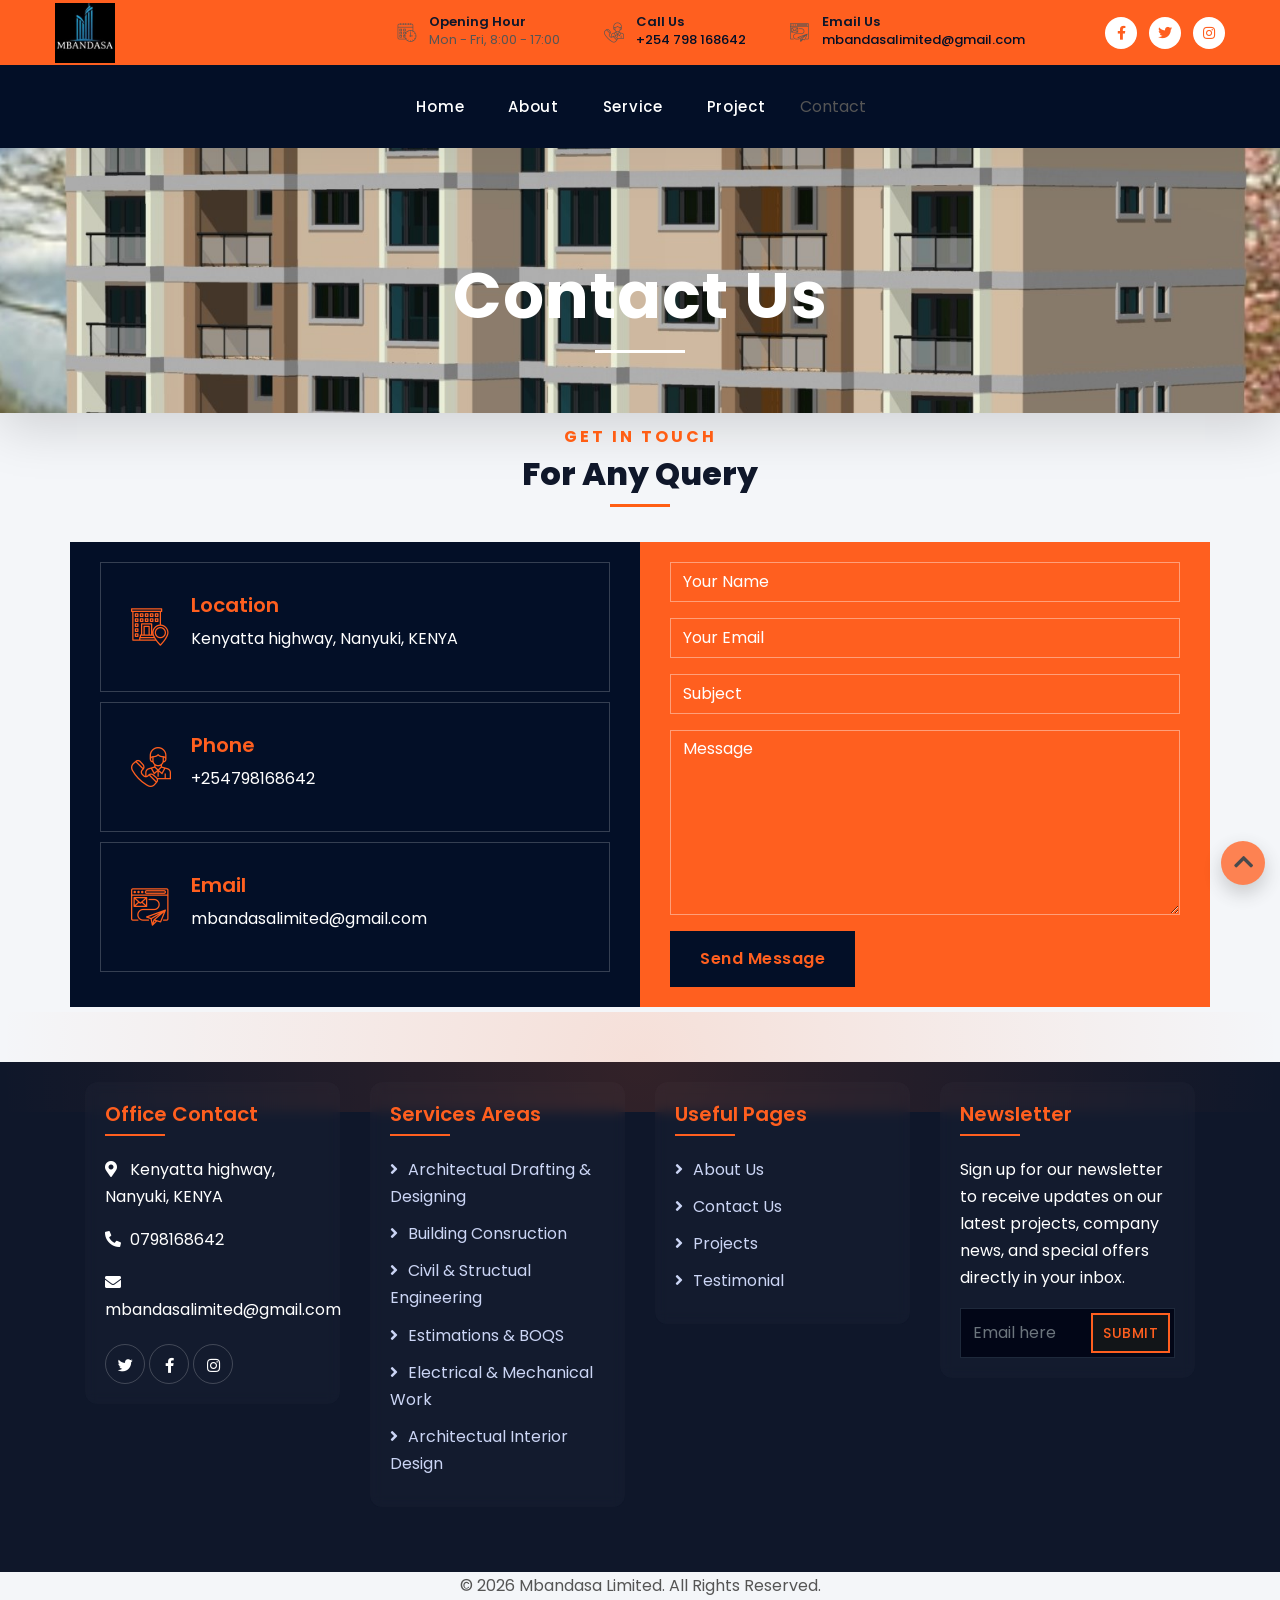
<file: contact.html>
<!DOCTYPE html>
<html lang="en">

<head>
    <meta name="viewport" content="width=device-width, initial-scale=1.0">
    <meta charset="utf-8">
    <title>Mbandasa</title>
    <meta content="width=device-width, initial-scale=1.0" name="viewport">
    <meta content="Construction Company Website Template" name="keywords">
    <meta content="Construction Company Website Template" name="description">

    <!-- Favicon -->
    <link href="img/favicon.ico" rel="icon">

    <!-- Google Font -->
    <link href="https://fonts.googleapis.com/css2?family=Poppins:wght@100;200;300;400;500;600;700;800;900&display=swap"
        rel="stylesheet">

    <!-- CSS Libraries -->
    <link href="https://stackpath.bootstrapcdn.com/bootstrap/4.4.1/css/bootstrap.min.css" rel="stylesheet">
    <link href="https://cdnjs.cloudflare.com/ajax/libs/font-awesome/5.10.0/css/all.min.css" rel="stylesheet">
    <link href="lib/flaticon/font/flaticon.css" rel="stylesheet">
    <link href="lib/animate/animate.min.css" rel="stylesheet">
    <link href="lib/owlcarousel/assets/owl.carousel.min.css" rel="stylesheet">
    <link href="lib/lightbox/css/lightbox.min.css" rel="stylesheet">
    <link href="lib/slick/slick.css" rel="stylesheet">
    <link href="lib/slick/slick-theme.css" rel="stylesheet">

    <!-- Template Stylesheet -->
    <link href="css/style.css" rel="stylesheet">
</head>
<script id="scrollRevealScript">
    function reveal() {
        var reveals = document.querySelectorAll(".reveal");

        for (var i = 0; i < reveals.length; i++) {

            var windowHeight = window.innerHeight;
            var elementTop = reveals[i].getBoundingClientRect().top;
            var elementVisible = 120;

            if (elementTop < windowHeight - elementVisible) {
                reveals[i].classList.add("active");
            }
        }
    }

    window.addEventListener("scroll", reveal);
</script>

<body>
    <div class="wrapper">
        <!-- Top Bar Start -->
        <div class="top-bar">
            <div class="container-fluid">
                <div class="row align-items-center">

                    <!-- Logo -->
                    <div class="col-lg-3 col-md-4">
                        <div class="logo">
                            <a href="index.html">
                                <img src="img/mbandasa.jpg" alt="Logo">
                            </a>
                        </div>
                    </div>

                    <!-- Contact Info -->
                    <div class="col-lg-7 d-none d-lg-block">
                        <div class="d-flex justify-content-end align-items-center">

                            <div class="top-bar-item mr-4">
                                <div class="top-bar-icon">
                                    <i class="flaticon-calendar"></i>
                                </div>
                                <div class="top-bar-text">
                                    <h3>Opening Hour</h3>
                                    <p>Mon - Fri, 8:00 - 17:00</p>
                                </div>
                            </div>

                            <div class="top-bar-item mr-4">
                                <div class="top-bar-icon">
                                    <i class="flaticon-call"></i>
                                </div>
                                <div class="top-bar-text">
                                    <h3>Call Us</h3>
                                    <p>
                                        <a href="tel:+254798168642">
                                            +254 798 168642
                                        </a>
                                    </p>
                                </div>
                            </div>

                            <div class="top-bar-item">
                                <div class="top-bar-icon">
                                    <i class="flaticon-send-mail"></i>
                                </div>
                                <div class="top-bar-text">
                                    <h3>Email Us</h3>
                                    <p>
                                        <a href="mailto:mbandasalimited@gmail.com">
                                            mbandasalimited@gmail.com
                                        </a>
                                    </p>
                                </div>
                            </div>

                        </div>
                    </div>

                    <!-- Social Media -->
                    <!-- Social Media -->
                    <div class="col-lg-2 d-none d-lg-block">
                        <div class="top-social justify-content-end">
                            <a href="https://www.facebook.com/Mbandasacorporation"><i class="fab fa-facebook-f"></i></a>
                            <a href="https://x.com/ltd_mbandasa"><i class="fab fa-twitter"></i></a>
                            <a href="https://www.instagram.com/mbandasa_ltd?igsh=a2tuNHJoZzRvZ29p"><i
                                    class="fab fa-instagram"></i></a>

                        </div>
                    </div>

                </div>
            </div>
        </div>
        <!-- Top Bar End -->

        <!-- Nav Bar Start -->
        <div class="nav-bar">
            <div class="container-fluid">
                <nav class="navbar navbar-expand-lg navbar-dark">

                    <a href="index.html" class="navbar-brand d-lg-none">
                        <img src="img/mbandasa.jpg" height="35">
                    </a>

                    <button type="button" class="navbar-toggler" data-toggle="collapse" data-target="#navbarCollapse">
                        <span class="navbar-toggler-icon"></span>
                    </button>

                    <div class="collapse navbar-collapse justify-content-center" id="navbarCollapse">
                        <div class="navbar-nav">

                            <a href="index.html" class="nav-item nav-link active">Home</a>
                            <a href="about.html" class="nav-item nav-link">About</a>
                            <a href="service.html" class="nav-item nav-link">Service</a>

                            <a href="portfolio.html" class="nav-item nav-link">Project</a>


                        </div>

                        <a href="contact.html" class="nav-item nav-link">Contact</a>

                    </div>
            </div>
            </nav>
        </div>
    </div>
    <!-- Nav Bar End -->

    <!-- Page Header -->
    <div class="page-header" style="background: url('img/pic12.jpg') center center/cover;">
        <div class="container text-center">
            <h2 style="color:white;">Contact Us</h2>

        </div>
    </div>
    <!-- Page Header End -->

    <!-- Contact Start -->
    <div class="contact wow fadeInUp">
        <div class="container">
            <div class="section-header text-center">
                <p>Get In Touch</p>
                <h2>For Any Query</h2>
            </div>
            <div class="row">
                <div class="col-md-6">
                    <div class="contact-info">
                        <div class="contact-item">
                            <i class="flaticon-address"></i>
                            <div class="contact-text">
                                <h2>Location</h2>
                                <p>Kenyatta highway, Nanyuki, KENYA</p>
                            </div>
                        </div>
                        <div class="contact-item">
                            <i class="flaticon-call"></i>
                            <div class="contact-text">
                                <h2>Phone</h2>
                                <p>+254798168642</p>
                            </div>
                        </div>
                        <div class="contact-item">
                            <i class="flaticon-send-mail"></i>
                            <div class="contact-text">
                                <h2>Email</h2>
                                <p>mbandasalimited@gmail.com</p>
                            </div>
                        </div>
                    </div>
                </div>
                <div class="col-md-6">
                    <div class="contact-form">
                        <div id="success"></div>
                        <form name="sentMessage" id="contactForm" novalidate="novalidate">
                            <div class="control-group">
                                <input type="text" class="form-control" id="name" placeholder="Your Name"
                                    required="required" data-validation-required-message="Please enter your name" />
                                <p class="help-block text-danger"></p>
                            </div>
                            <div class="control-group">
                                <input type="email" class="form-control" id="email" placeholder="Your Email"
                                    required="required" data-validation-required-message="Please enter your email" />
                                <p class="help-block text-danger"></p>
                            </div>
                            <div class="control-group">
                                <input type="text" class="form-control" id="subject" placeholder="Subject"
                                    required="required" data-validation-required-message="Please enter a subject" />
                                <p class="help-block text-danger"></p>
                            </div>
                            <div class="control-group">
                                <textarea class="form-control" id="message" placeholder="Message" required="required"
                                    data-validation-required-message="Please enter your message"></textarea>
                                <p class="help-block text-danger"></p>
                            </div>
                            <div>
                                <button class="btn" type="submit" id="sendMessageButton">Send Message</button>
                            </div>
                        </form>
                    </div>
                </div>
            </div>
        </div>
    </div>
    <!-- Contact End -->

    <!-- Footer Start -->
    <div class="footer wow fadeIn" data-wow-delay="0.3s">
        <div class="container">
            <div class="row">
                <div class="col-md-6 col-lg-3">
                    <div class="footer-contact">
                        <h2>Office Contact</h2>
                        <p><i class="fa fa-map-marker-alt"></i>Kenyatta highway, Nanyuki, KENYA</p>
                        <p><i class="fa fa-phone-alt"></i>0798168642</p>
                        <p><i class="fa fa-envelope"></i>mbandasalimited@gmail.com</p>
                        <div class="footer-social">
                            <a href="https://twitter.com/ltd_mbandasa/status/1759628364342575480"><i
                                    class="fab fa-twitter"></i></a>
                            <a href=""><i class="fab fa-facebook-f"></i></a>
                            <a href="https://www.instagram.com/mbandasa_ltd/reels/"><i class="fab fa-instagram"></i></a>

                        </div>
                    </div>
                </div>
                <div class="col-md-6 col-lg-3">
                    <div class="footer-link">
                        <h2>Services Areas</h2>
                        <a href="">Architectual Drafting & Designing</a>
                        <a href="">Building Consruction</a>
                        <a href="">Civil & Structual Engineering</a>
                        <a href="">Estimations & BOQS</a>
                        <a href="">Electrical & Mechanical Work</a>
                        <a href="">Architectual Interior Design</a>
                    </div>
                </div>
                <div class="col-md-6 col-lg-3">
                    <div class="footer-link">
                        <h2>Useful Pages</h2>
                        <a href="about.html">About Us</a>
                        <a href="contact.html">Contact Us</a>
                        <a href="">Projects</a>
                        <a href="">Testimonial</a>
                    </div>
                </div>
                <div class="col-md-6 col-lg-3">
                    <div class="newsletter">
                        <h2>Newsletter</h2>
                        <p>
                            Sign up for our newsletter to receive updates on our latest projects, company news, and
                            special offers directly in your inbox.
                        </p>
                        <div class="form">
                            <input class="form-control" placeholder="Email here">
                            <button class="btn">Submit</button>
                        </div>
                    </div>
                </div>
            </div>
        </div>


    </div>
    </div>
    <!-- Footer End -->


    <a href="#" class="back-to-top"><i class="fa fa-chevron-up"></i></a>
    </div>

    <!-- JavaScript Libraries -->
    <script src="https://code.jquery.com/jquery-3.4.1.min.js"></script>
    <script src="https://stackpath.bootstrapcdn.com/bootstrap/4.4.1/js/bootstrap.bundle.min.js"></script>
    <script src="lib/easing/easing.min.js"></script>
    <script src="lib/wow/wow.min.js"></script>
    <script src="lib/owlcarousel/owl.carousel.min.js"></script>
    <script src="lib/isotope/isotope.pkgd.min.js"></script>
    <script src="lib/lightbox/js/lightbox.min.js"></script>
    <script src="lib/waypoints/waypoints.min.js"></script>
    <script src="lib/counterup/counterup.min.js"></script>
    <script src="lib/slick/slick.min.js"></script>

    <!-- Template Javascript -->
    <script src="js/main.js"></script>
    <!-- Footer -->
    <div class="container text-center">
        <p>&copy; 2026 Mbandasa Limited. All Rights Reserved.</p>
    </div>

    </div>
    <script>
        function reveal() {
            const reveals = document.querySelectorAll(".reveal");

            reveals.forEach((el) => {
                const windowHeight = window.innerHeight;
                const elementTop = el.getBoundingClientRect().top;
                const visible = 120;

                if (elementTop < windowHeight - visible) {
                    el.classList.add("active");
                }
            });
        }

        window.addEventListener("scroll", reveal);
        window.addEventListener("load", reveal);
    </script>

    <!-- JavaScript Libraries -->
    <script src="https://code.jquery.com/jquery-3.4.1.min.js"></script>
    <script src="https://stackpath.bootstrapcdn.com/bootstrap/4.4.1/js/bootstrap.bundle.min.js"></script>
    <script src="lib/easing/easing.min.js"></script>
    <script src="lib/wow/wow.min.js"></script>
    <script src="lib/owlcarousel/owl.carousel.min.js"></script>
    <script src="lib/isotope/isotope.pkgd.min.js"></script>
    <script src="lib/lightbox/js/lightbox.min.js"></script>
    <script src="lib/waypoints/waypoints.min.js"></script>
    <script src="lib/counterup/counterup.min.js"></script>
    <script src="lib/slick/slick.min.js"></script>

    <!-- Template Javascript -->

</body>

</html>
</file>
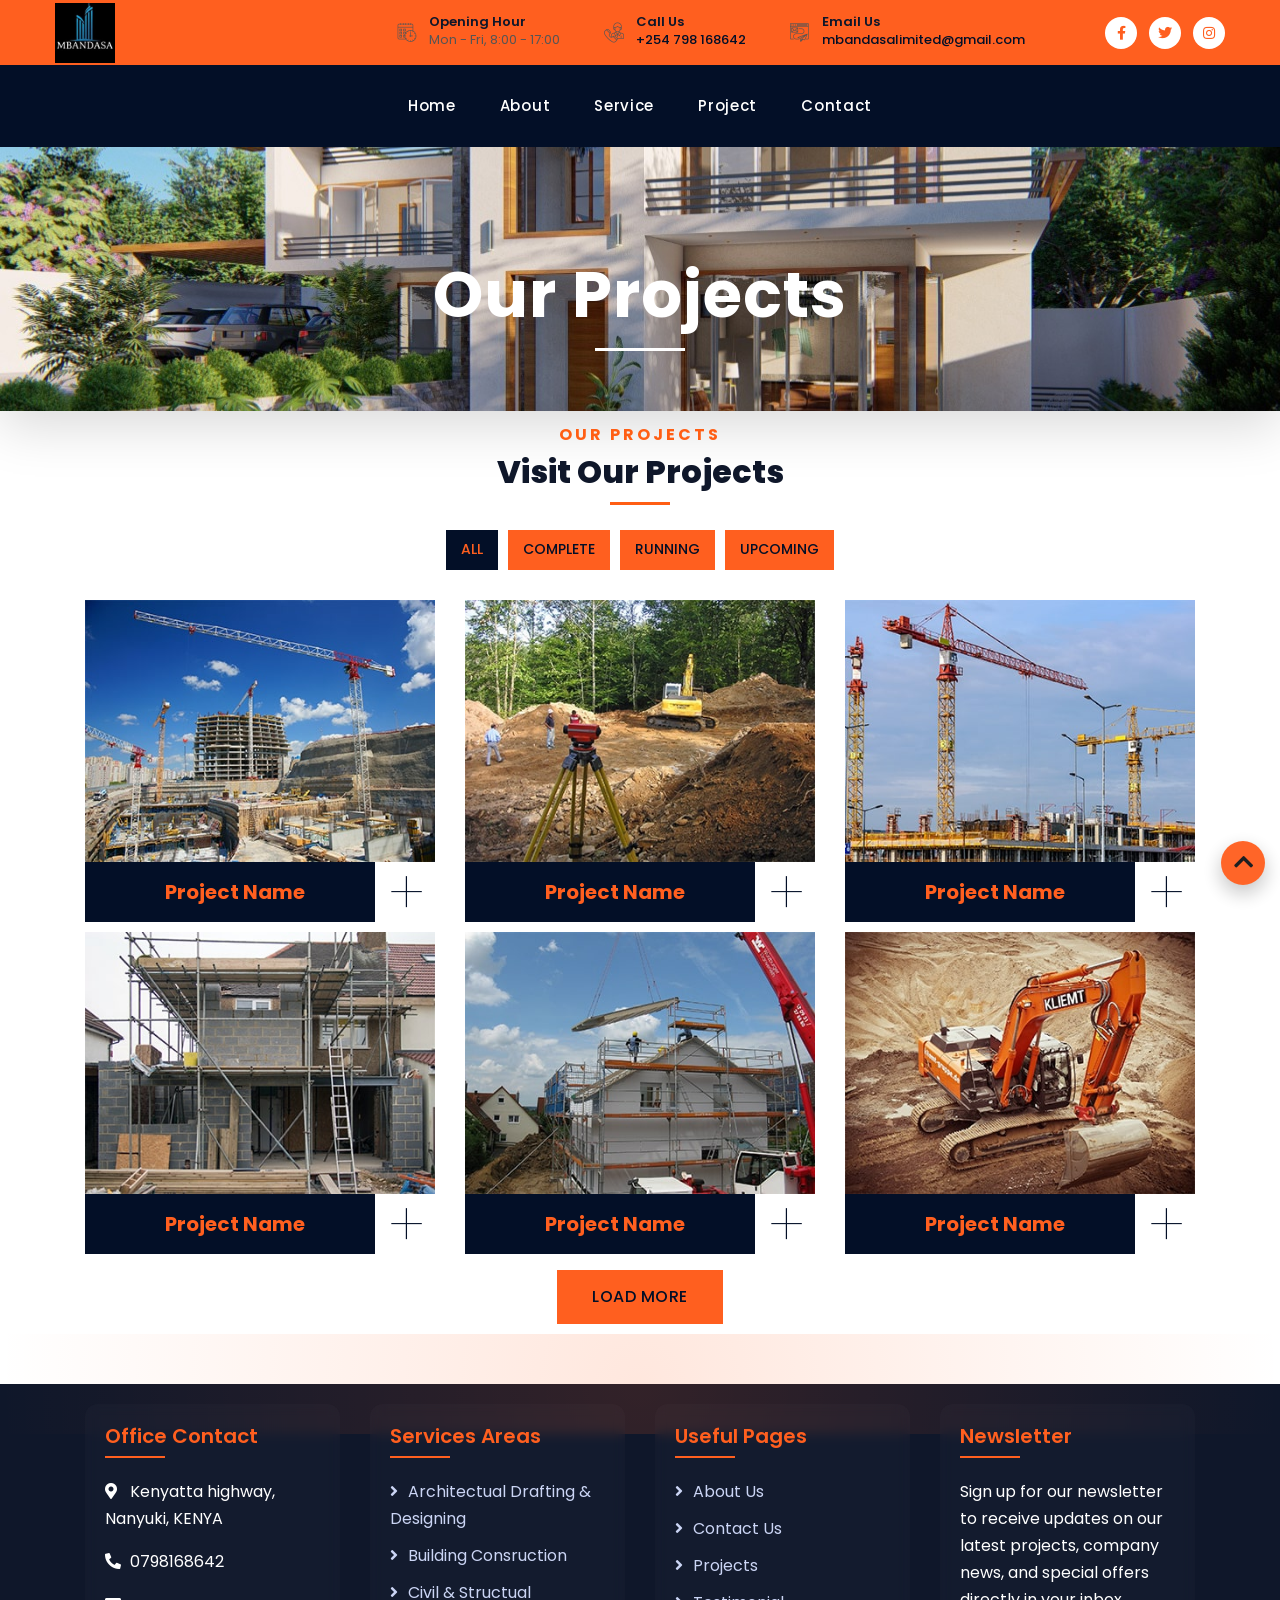
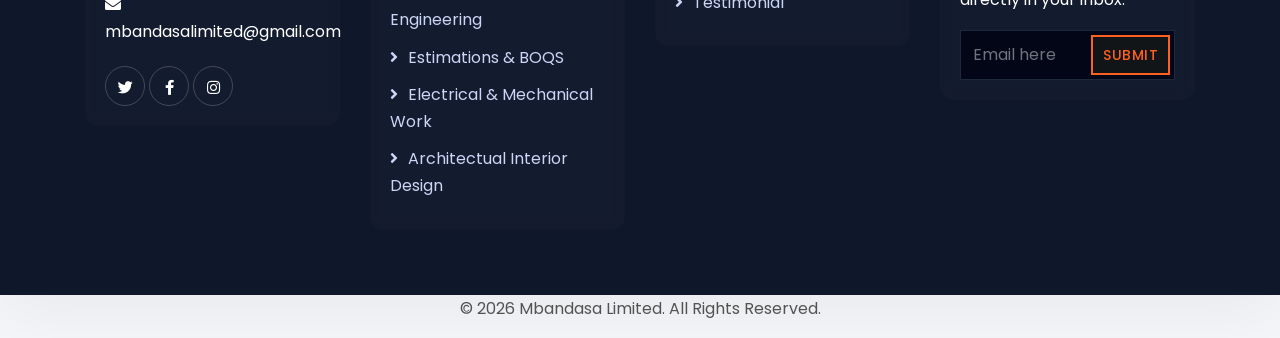
<file: portfolio.html>
<!DOCTYPE html>
<html lang="en">

<head>
    <meta name="viewport" content="width=device-width, initial-scale=1.0">
    <meta charset="utf-8">
    <title>Mbandasa</title>
    <meta content="width=device-width, initial-scale=1.0" name="viewport">
    <meta content="Construction Company Website Template" name="keywords">
    <meta content="Construction Company Website Template" name="description">

    <!-- Favicon -->
    <link href="img/favicon.ico" rel="icon">

    <!-- Google Font -->
    <link href="https://fonts.googleapis.com/css2?family=Poppins:wght@100;200;300;400;500;600;700;800;900&display=swap"
        rel="stylesheet">

    <!-- CSS Libraries -->
    <link href="https://stackpath.bootstrapcdn.com/bootstrap/4.4.1/css/bootstrap.min.css" rel="stylesheet">
    <link href="https://cdnjs.cloudflare.com/ajax/libs/font-awesome/5.10.0/css/all.min.css" rel="stylesheet">
    <link href="lib/flaticon/font/flaticon.css" rel="stylesheet">
    <link href="lib/animate/animate.min.css" rel="stylesheet">
    <link href="lib/owlcarousel/assets/owl.carousel.min.css" rel="stylesheet">
    <link href="lib/lightbox/css/lightbox.min.css" rel="stylesheet">
    <link href="lib/slick/slick.css" rel="stylesheet">
    <link href="lib/slick/slick-theme.css" rel="stylesheet">

    <!-- Template Stylesheet -->
    <link href="css/style.css" rel="stylesheet">
</head>
<script id="scrollRevealScript">
    function reveal() {
        var reveals = document.querySelectorAll(".reveal");

        for (var i = 0; i < reveals.length; i++) {

            var windowHeight = window.innerHeight;
            var elementTop = reveals[i].getBoundingClientRect().top;
            var elementVisible = 120;

            if (elementTop < windowHeight - elementVisible) {
                reveals[i].classList.add("active");
            }
        }
    }

    window.addEventListener("scroll", reveal);
</script>

<body>
    <div class="wrapper">
        <!-- Top Bar Start -->
        <div class="top-bar">
            <div class="container-fluid">
                <div class="row align-items-center">

                    <!-- Logo -->
                    <div class="col-lg-3 col-md-4">
                        <div class="logo">
                            <a href="index.html">
                                <img src="img/mbandasa.jpg" alt="Logo">
                            </a>
                        </div>
                    </div>

                    <!-- Contact Info -->
                    <div class="col-lg-7 d-none d-lg-block">
                        <div class="d-flex justify-content-end align-items-center">

                            <div class="top-bar-item mr-4">
                                <div class="top-bar-icon">
                                    <i class="flaticon-calendar"></i>
                                </div>
                                <div class="top-bar-text">
                                    <h3>Opening Hour</h3>
                                    <p>Mon - Fri, 8:00 - 17:00</p>
                                </div>
                            </div>

                            <div class="top-bar-item mr-4">
                                <div class="top-bar-icon">
                                    <i class="flaticon-call"></i>
                                </div>
                                <div class="top-bar-text">
                                    <h3>Call Us</h3>
                                    <p>
                                        <a href="tel:+254798168642">
                                            +254 798 168642
                                        </a>
                                    </p>
                                </div>
                            </div>

                            <div class="top-bar-item">
                                <div class="top-bar-icon">
                                    <i class="flaticon-send-mail"></i>
                                </div>
                                <div class="top-bar-text">
                                    <h3>Email Us</h3>
                                    <p>
                                        <a href="mailto:mbandasalimited@gmail.com">
                                            mbandasalimited@gmail.com
                                        </a>
                                    </p>
                                </div>
                            </div>

                        </div>
                    </div>

                    <!-- Social Media -->
                    <!-- Social Media -->
                    <div class="col-lg-2 d-none d-lg-block">
                        <div class="top-social justify-content-end">
                            <a href="https://www.facebook.com/Mbandasacorporation"><i class="fab fa-facebook-f"></i></a>
                            <a href="https://x.com/ltd_mbandasa"><i class="fab fa-twitter"></i></a>
                            <a href="https://www.instagram.com/mbandasa_ltd?igsh=a2tuNHJoZzRvZ29p"><i
                                    class="fab fa-instagram"></i></a>

                        </div>
                    </div>

                </div>
            </div>
        </div>
        <!-- Top Bar End -->

        <!-- Nav Bar Start -->
        <div class="nav-bar">
            <div class="container-fluid">
                <nav class="navbar navbar-expand-lg navbar-dark">

                    <a href="index.html" class="navbar-brand d-lg-none">
                        <img src="img/mbandasa.jpg" height="35">
                    </a>

                    <button type="button" class="navbar-toggler" data-toggle="collapse" data-target="#navbarCollapse">
                        <span class="navbar-toggler-icon"></span>
                    </button>

                    <div class="collapse navbar-collapse justify-content-center" id="navbarCollapse">
                        <div class="navbar-nav">

                            <a href="index.html" class="nav-item nav-link active">Home</a>
                            <a href="about.html" class="nav-item nav-link">About</a>
                            <a href="service.html" class="nav-item nav-link">Service</a>
                            <a href="portfolio.html" class="nav-item nav-link">Project</a>


                            <a href="contact.html" class="nav-item nav-link">Contact</a>

                        </div>
                    </div>
                </nav>
            </div>
        </div>
        <!-- Nav Bar End -->

        <!-- Page Header -->
        <div class="page-header" style="background: url('img/pic7.jpg') center center/cover;">
            <div class="container text-center">
                <h2 style="color:white;">Our Projects</h2>
            </div>
        </div>
        <!-- Page Header End -->


        <!-- Page Header End -->


        <!-- Portfolio Start -->
        <div class="portfolio">
            <div class="container">
                <div class="section-header text-center">
                    <p>Our Projects</p>
                    <h2>Visit Our Projects</h2>
                </div>
                <div class="row">
                    <div class="col-12">
                        <ul id="portfolio-flters">
                            <li data-filter="*" class="filter-active">All</li>
                            <li data-filter=".first">Complete</li>
                            <li data-filter=".second">Running</li>
                            <li data-filter=".third">Upcoming</li>
                        </ul>
                    </div>
                </div>
                <div class="row portfolio-container">
                    <div class="col-lg-4 col-md-6 col-sm-12 portfolio-item first wow fadeInUp" data-wow-delay="0.1s">
                        <div class="portfolio-warp">
                            <div class="portfolio-img">
                                <img src="img/portfolio-1.jpg" alt="Image">
                                <div class="portfolio-overlay">
                                    <p>
                                        Lorem ipsum dolor sit amet elit. Phasel nec pretium mi. Curabit facilis ornare
                                        velit non. Aliqu metus tortor, auctor id gravi condime, viverra quis sem.
                                    </p>
                                </div>
                            </div>
                            <div class="portfolio-text">
                                <h3>Project Name</h3>
                                <a class="btn" href="img/portfolio-1.jpg" data-lightbox="portfolio">+</a>
                            </div>
                        </div>
                    </div>
                    <div class="col-lg-4 col-md-6 col-sm-12 portfolio-item second wow fadeInUp" data-wow-delay="0.2s">
                        <div class="portfolio-warp">
                            <div class="portfolio-img">
                                <img src="img/portfolio-2.jpg" alt="Image">
                                <div class="portfolio-overlay">
                                    <p>
                                        Lorem ipsum dolor sit amet elit. Phasel nec pretium mi. Curabit facilis ornare
                                        velit non. Aliqu metus tortor, auctor id gravi condime, viverra quis sem.
                                    </p>
                                </div>
                            </div>
                            <div class="portfolio-text">
                                <h3>Project Name</h3>
                                <a class="btn" href="img/portfolio-2.jpg" data-lightbox="portfolio">+</a>
                            </div>
                        </div>
                    </div>
                    <div class="col-lg-4 col-md-6 col-sm-12 portfolio-item third wow fadeInUp" data-wow-delay="0.3s">
                        <div class="portfolio-warp">
                            <div class="portfolio-img">
                                <img src="img/portfolio-3.jpg" alt="Image">
                                <div class="portfolio-overlay">
                                    <p>
                                        Lorem ipsum dolor sit amet elit. Phasel nec pretium mi. Curabit facilis ornare
                                        velit non. Aliqu metus tortor, auctor id gravi condime, viverra quis sem.
                                    </p>
                                </div>
                            </div>
                            <div class="portfolio-text">
                                <h3>Project Name</h3>
                                <a class="btn" href="img/portfolio-3.jpg" data-lightbox="portfolio">+</a>
                            </div>
                        </div>
                    </div>
                    <div class="col-lg-4 col-md-6 col-sm-12 portfolio-item first wow fadeInUp" data-wow-delay="0.4s">
                        <div class="portfolio-warp">
                            <div class="portfolio-img">
                                <img src="img/portfolio-4.jpg" alt="Image">
                                <div class="portfolio-overlay">
                                    <p>
                                        Lorem ipsum dolor sit amet elit. Phasel nec pretium mi. Curabit facilis ornare
                                        velit non. Aliqu metus tortor, auctor id gravi condime, viverra quis sem.
                                    </p>
                                </div>
                            </div>
                            <div class="portfolio-text">
                                <h3>Project Name</h3>
                                <a class="btn" href="img/portfolio-4.jpg" data-lightbox="portfolio">+</a>
                            </div>
                        </div>
                    </div>
                    <div class="col-lg-4 col-md-6 col-sm-12 portfolio-item second wow fadeInUp" data-wow-delay="0.5s">
                        <div class="portfolio-warp">
                            <div class="portfolio-img">
                                <img src="img/portfolio-5.jpg" alt="Image">
                                <div class="portfolio-overlay">
                                    <p>
                                        Lorem ipsum dolor sit amet elit. Phasel nec pretium mi. Curabit facilis ornare
                                        velit non. Aliqu metus tortor, auctor id gravi condime, viverra quis sem.
                                    </p>
                                </div>
                            </div>
                            <div class="portfolio-text">
                                <h3>Project Name</h3>
                                <a class="btn" href="img/portfolio-5.jpg" data-lightbox="portfolio">+</a>
                            </div>
                        </div>
                    </div>
                    <div class="col-lg-4 col-md-6 col-sm-12 portfolio-item third wow fadeInUp" data-wow-delay="0.6s">
                        <div class="portfolio-warp">
                            <div class="portfolio-img">
                                <img src="img/portfolio-6.jpg" alt="Image">
                                <div class="portfolio-overlay">
                                    <p>
                                        Lorem ipsum dolor sit amet elit. Phasel nec pretium mi. Curabit facilis ornare
                                        velit non. Aliqu metus tortor, auctor id gravi condime, viverra quis sem.
                                    </p>
                                </div>
                            </div>
                            <div class="portfolio-text">
                                <h3>Project Name</h3>
                                <a class="btn" href="img/portfolio-6.jpg" data-lightbox="portfolio">+</a>
                            </div>
                        </div>
                    </div>
                </div>
                <div class="row">
                    <div class="col-12 load-more">
                        <a class="btn" href="#">Load More</a>
                    </div>
                </div>
            </div>
        </div>
        <!-- Portfolio End -->



        <!-- Footer Start -->
        <div class="footer wow fadeIn" data-wow-delay="0.3s">
            <div class="container">
                <div class="row">
                    <div class="col-md-6 col-lg-3">
                        <div class="footer-contact">
                            <h2>Office Contact</h2>
                            <p><i class="fa fa-map-marker-alt"></i>Kenyatta highway, Nanyuki, KENYA</p>
                            <p><i class="fa fa-phone-alt"></i>0798168642</p>
                            <p><i class="fa fa-envelope"></i>mbandasalimited@gmail.com</p>
                            <div class="footer-social">
                                <a href="https://twitter.com/ltd_mbandasa/status/1759628364342575480"><i
                                        class="fab fa-twitter"></i></a>
                                <a href=""><i class="fab fa-facebook-f"></i></a>
                                <a href="https://www.instagram.com/mbandasa_ltd/reels/"><i
                                        class="fab fa-instagram"></i></a>

                            </div>
                        </div>
                    </div>
                    <div class="col-md-6 col-lg-3">
                        <div class="footer-link">
                            <h2>Services Areas</h2>
                            <a href="">Architectual Drafting & Designing</a>
                            <a href="">Building Consruction</a>
                            <a href="">Civil & Structual Engineering</a>
                            <a href="">Estimations & BOQS</a>
                            <a href="">Electrical & Mechanical Work</a>
                            <a href="">Architectual Interior Design</a>
                        </div>
                    </div>
                    <div class="col-md-6 col-lg-3">
                        <div class="footer-link">
                            <h2>Useful Pages</h2>
                            <a href="about.html">About Us</a>
                            <a href="contact.html">Contact Us</a>
                            <a href="">Projects</a>
                            <a href="">Testimonial</a>
                        </div>
                    </div>
                    <div class="col-md-6 col-lg-3">
                        <div class="newsletter">
                            <h2>Newsletter</h2>
                            <p>
                                Sign up for our newsletter to receive updates on our latest projects, company news, and
                                special offers directly in your inbox.
                            </p>
                            <div class="form">
                                <input class="form-control" placeholder="Email here">
                                <button class="btn">Submit</button>
                            </div>
                        </div>
                    </div>
                </div>
            </div>


        </div>
    </div>
    <!-- Footer End -->


    <a href="#" class="back-to-top"><i class="fa fa-chevron-up"></i></a>
    </div>

    <!-- JavaScript Libraries -->
    <script src="https://code.jquery.com/jquery-3.4.1.min.js"></script>
    <script src="https://stackpath.bootstrapcdn.com/bootstrap/4.4.1/js/bootstrap.bundle.min.js"></script>
    <script src="lib/easing/easing.min.js"></script>
    <script src="lib/wow/wow.min.js"></script>
    <script src="lib/owlcarousel/owl.carousel.min.js"></script>
    <script src="lib/isotope/isotope.pkgd.min.js"></script>
    <script src="lib/lightbox/js/lightbox.min.js"></script>
    <script src="lib/waypoints/waypoints.min.js"></script>
    <script src="lib/counterup/counterup.min.js"></script>
    <script src="lib/slick/slick.min.js"></script>

    <!-- Template Javascript -->
    <script src="js/main.js"></script>
    <!-- Footer -->
    <div class="container text-center">
        <p>&copy; 2026 Mbandasa Limited. All Rights Reserved.</p>
    </div>

    </div>
    <script>
        function reveal() {
            const reveals = document.querySelectorAll(".reveal");

            reveals.forEach((el) => {
                const windowHeight = window.innerHeight;
                const elementTop = el.getBoundingClientRect().top;
                const visible = 120;

                if (elementTop < windowHeight - visible) {
                    el.classList.add("active");
                }
            });
        }

        window.addEventListener("scroll", reveal);
        window.addEventListener("load", reveal);
    </script>

    <!-- JavaScript Libraries -->
    <script src="https://code.jquery.com/jquery-3.4.1.min.js"></script>
    <script src="https://stackpath.bootstrapcdn.com/bootstrap/4.4.1/js/bootstrap.bundle.min.js"></script>
    <script src="lib/easing/easing.min.js"></script>
    <script src="lib/wow/wow.min.js"></script>
    <script src="lib/owlcarousel/owl.carousel.min.js"></script>
    <script src="lib/isotope/isotope.pkgd.min.js"></script>
    <script src="lib/lightbox/js/lightbox.min.js"></script>
    <script src="lib/waypoints/waypoints.min.js"></script>
    <script src="lib/counterup/counterup.min.js"></script>
    <script src="lib/slick/slick.min.js"></script>

    <!-- Template Javascript -->

</body>

</html>
</file>
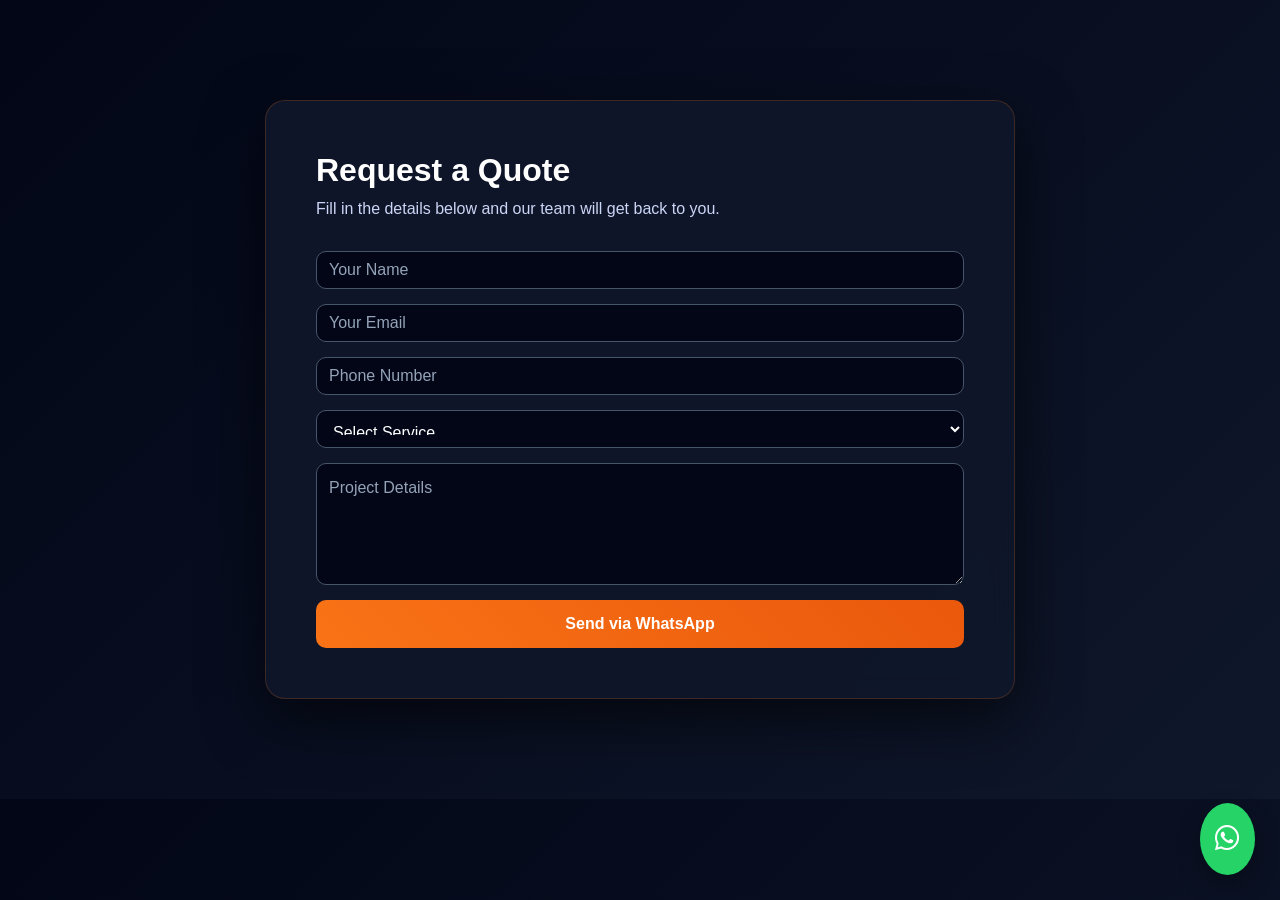
<file: quote.html>
<!DOCTYPE html>
<html lang="en">

<head>
    <meta name="viewport" content="width=device-width, initial-scale=1.0">
    <meta charset="utf-8">
    <title>Get A Quote - Mbandasa</title>
    <meta content="width=device-width, initial-scale=1.0" name="viewport">

    <!-- Bootstrap -->
    <link href="https://stackpath.bootstrapcdn.com/bootstrap/4.4.1/css/bootstrap.min.css" rel="stylesheet">

    <!-- Font Awesome -->
    <link href="https://cdnjs.cloudflare.com/ajax/libs/font-awesome/5.10.0/css/all.min.css" rel="stylesheet">

    <style>
        body {
            background: linear-gradient(135deg, #020617, #0f172a);
            color: #fff;
            font-family: 'Poppins', sans-serif;
        }

        .quote-section {
            padding: 100px 0;
        }

        .quote-form {
            background: rgba(15, 23, 42, 0.95);
            backdrop-filter: blur(12px);
            padding: 50px;
            border-radius: 20px;
            box-shadow: 0 20px 60px rgba(0, 0, 0, 0.6);
            border: 1px solid rgba(249, 115, 22, 0.2);
            animation: slideUp 1s ease;
        }

        /* FIXED TEXT VISIBILITY */
        .quote-form h2 {
            color: #ffffff;
            font-weight: 800;
            font-size: 32px;
        }

        .quote-form p {
            color: #cbd5f5;
            margin-bottom: 30px;
        }

        /* INPUTS */
        .form-control {
            background: #020617;
            border: 1px solid #475569;
            color: #ffffff;
            border-radius: 10px;
            padding: 12px;
            margin-bottom: 15px;
        }

        .form-control::placeholder {
            color: #94a3b8;
        }

        .form-control:focus {
            border-color: #f97316;
            box-shadow: 0 0 10px rgba(249, 115, 22, 0.5);
        }

        /* BUTTON */
        .btn-primary {
            background: linear-gradient(45deg, #f97316, #ea580c);
            border: none;
            border-radius: 10px;
            padding: 12px;
            font-weight: 600;
            transition: 0.3s;
        }

        .btn-primary:hover {
            transform: scale(1.05);
            box-shadow: 0 10px 25px rgba(249, 115, 22, 0.5);
        }

        /* ANIMATION */
        @keyframes slideUp {
            from {
                opacity: 0;
                transform: translateY(60px);
            }

            to {
                opacity: 1;
                transform: translateY(0);
            }
        }

        /* WHATSAPP FLOAT */
        .whatsapp-float-quote {
            position: fixed;
            bottom: 25px;
            right: 25px;
            background: #25D366;
            color: white;
            font-size: 28px;
            padding: 15px;
            border-radius: 50%;
            box-shadow: 0 10px 25px rgba(0, 0, 0, 0.3);
            z-index: 999;
        }
    </style>
</head>

<body>

    <div class="container quote-section">
        <div class="row justify-content-center">
            <div class="col-lg-8">

                <div class="quote-form">
                    <h2>Request a Quote</h2>
                    <p>Fill in the details below and our team will get back to you.</p>

                    <!-- ✅ FIXED FORM -->
                    <form onsubmit="sendToWhatsApp(); return false;">

                        <input type="text" name="name" class="form-control" placeholder="Your Name" required>

                        <input type="email" name="email" class="form-control" placeholder="Your Email" required>

                        <input type="tel" name="phone" class="form-control" placeholder="Phone Number" required>

                        <select name="service" class="form-control" required>
                            <option value="">Select Service</option>
                            <option>Building Construction</option>
                            <option>Civil & Structual Engineering</option>
                            <option>Estimations & BOQS</option>
                            <option>Electrical & Mechanical Work</option>
                            <option>Architectual Interior Design</option>
                        </select>

                        <textarea name="message" class="form-control" rows="4" placeholder="Project Details"></textarea>

                        <button type="submit" class="btn btn-primary btn-block">
                            Send via WhatsApp
                        </button>

                    </form>

                </div>

            </div>
        </div>
    </div>

    <!-- WhatsApp Floating Button -->
    <a href="https://wa.me/254798168642" class="whatsapp-float-quote" target="_blank">
        <i class="fab fa-whatsapp"></i>
    </a>

    <!-- WhatsApp Script -->
    <script>
        function sendToWhatsApp() {
            let name = document.querySelector('[name="name"]').value;
            let email = document.querySelector('[name="email"]').value;
            let phone = document.querySelector('[name="phone"]').value;
            let service = document.querySelector('[name="service"]').value;
            let message = document.querySelector('[name="message"]').value;

            let whatsappMessage =
                "Hello Mbandasa Limited,%0A%0A" +
                "I would like to request a quote:%0A%0A" +
                "👤 Name: " + name + "%0A" +
                "📧 Email: " + email + "%0A" +
                "📞 Phone: " + phone + "%0A" +
                "🏗 Service: " + service + "%0A" +
                "📝 Details: " + message;

            let url = "https://wa.me/254798168642?text=" + whatsappMessage;

            window.open(url, "_blank");
        }
    </script>

</body>

</html>
</file>
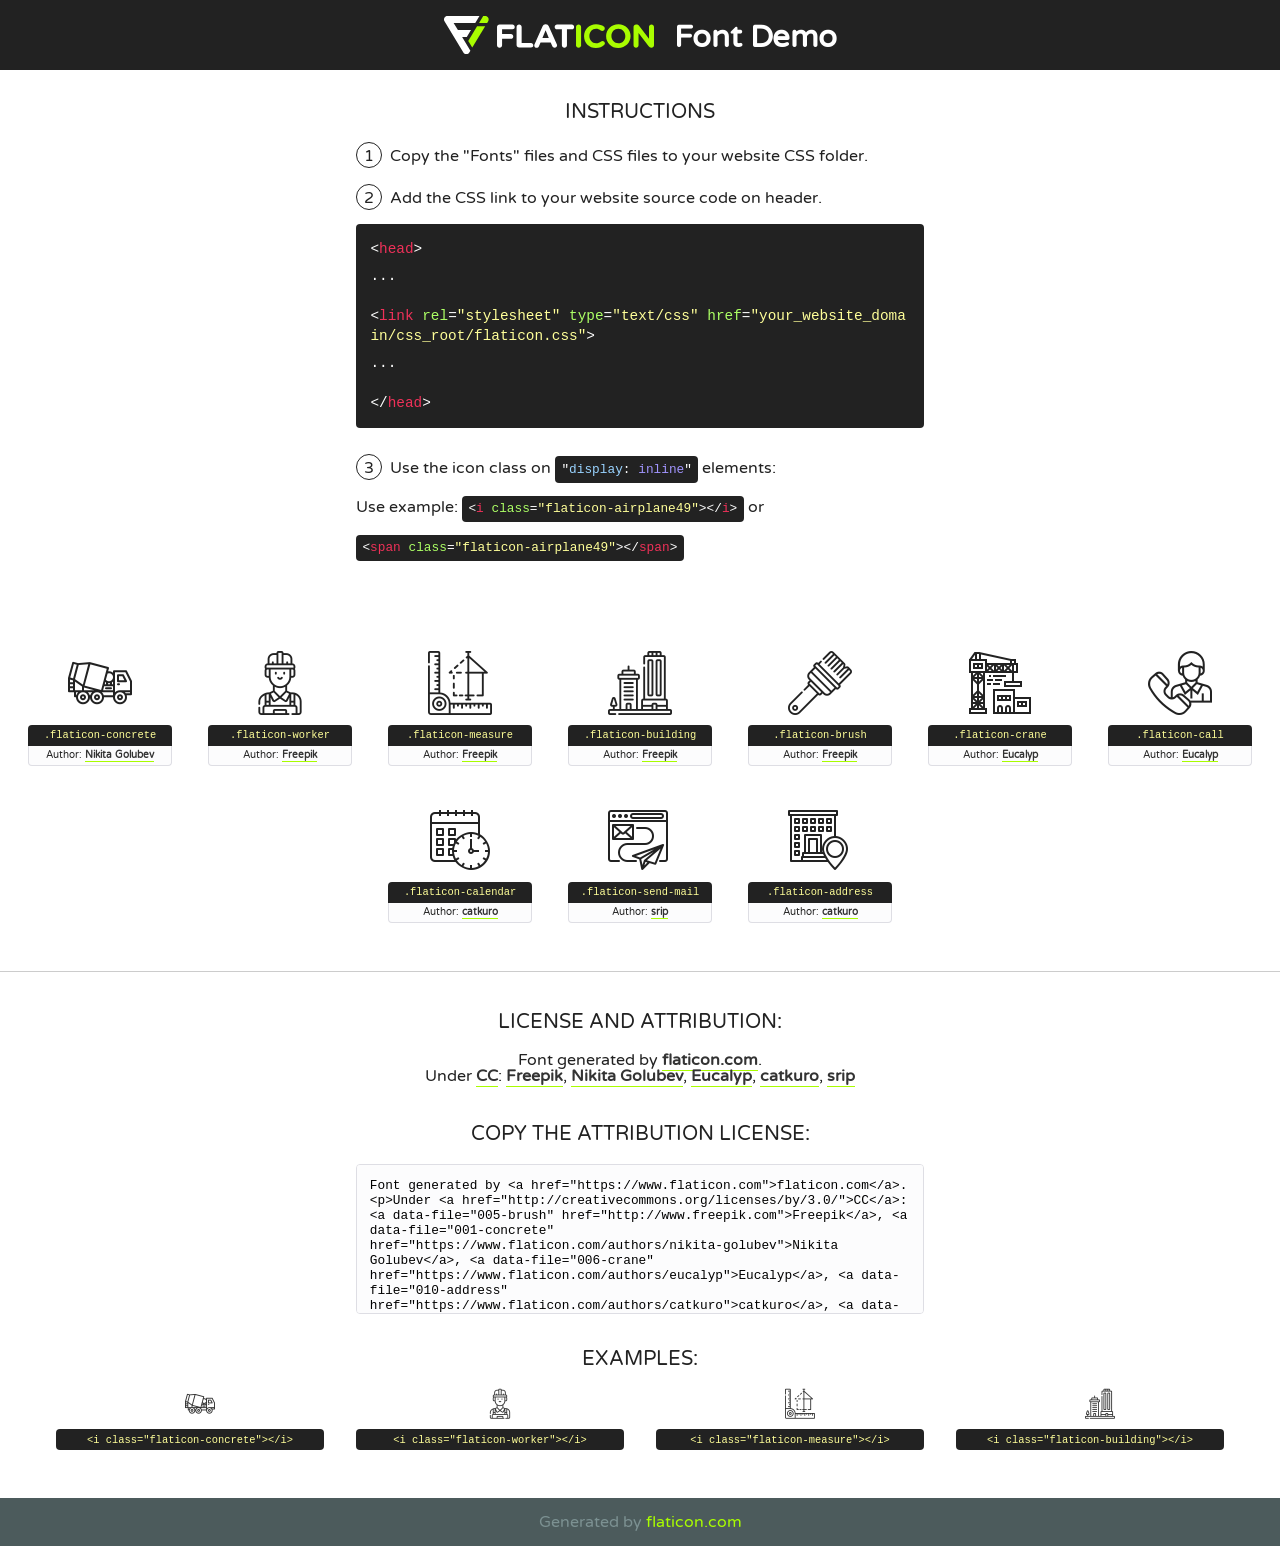
<file: lib/flaticon/font/flaticon.html>
<!DOCTYPE html>
<!--
  Flaticon icon font: Flaticon
  Creation date: 23/08/2020 07:24
-->
<html>
<!DOCTYPE html>
<html>

<head>
    <title>Flaticon WebFont</title>
    <link href="http://fonts.googleapis.com/css?family=Varela+Round" rel="stylesheet" type="text/css" />
    <link rel="stylesheet" type="text/css" href="flaticon.css">
    <meta charset="UTF-8">
    <style>
    html, body, div, span, applet, object, iframe,
    h1, h2, h3, h4, h5, h6, p, blockquote, pre,
    a, abbr, acronym, address, big, cite, code,
    del, dfn, em, img, ins, kbd, q, s, samp,
    small, strike, strong, sub, sup, tt, var,
    b, u, i, center,
    dl, dt, dd, ol, ul, li,
    fieldset, form, label, legend,
    table, caption, tbody, tfoot, thead, tr, th, td,
    article, aside, canvas, details, embed, 
    figure, figcaption, footer, header, hgroup, 
    menu, nav, output, ruby, section, summary,
    time, mark, audio, video {
        margin: 0;
        padding: 0;
        border: 0;
        font-size: 100%;
        font: inherit;
        vertical-align: baseline;
    }
    /* HTML5 display-role reset for older browsers */
    article, aside, details, figcaption, figure, 
    footer, header, hgroup, menu, nav, section {
        display: block;
    }
    body {
        line-height: 1;
    }
    ol, ul {
        list-style: none;
    }
    blockquote, q {
        quotes: none;
    }
    blockquote:before, blockquote:after,
    q:before, q:after {
        content: '';
        content: none;
    }
    table {
        border-collapse: collapse;
        border-spacing: 0;
    }
    body {
        font-family: 'Varela Round', Helvetica, Arial, sans-serif;
        font-size: 16px;
        color: #222;
    }
    a {
        color: #333;
        border-bottom: 1px solid #a9fd00;
        font-weight: bold;
        text-decoration: none;
    }
    * {
        -moz-box-sizing: border-box;
        -webkit-box-sizing: border-box;
        box-sizing: border-box;
        margin: 0;
        padding: 0;
    }
    [class^="flaticon-"]:before, [class*=" flaticon-"]:before, [class^="flaticon-"]:after, [class*=" flaticon-"]:after {
        font-family: Flaticon;
        font-size: 30px;
        font-style: normal;
        margin-left: 20px;
        color: #333;
    }
    .wrapper {
        max-width: 600px;
        margin: auto;
        padding: 0 1em;
    }
    .title {
        font-size: 1.25em;
        text-align: center;
        margin-bottom: 1em;
        text-transform: uppercase;
    }
    header {
        text-align: center;
        background-color: #222;
        color: #fff;
        padding: 1em;
    }
    header .logo {
        width: 210px;
        height: 38px;
        display: inline-block;
        vertical-align: middle;
        margin-right: 1em;
        border: none;
    }
    header strong {
        font-size: 1.95em;
        font-weight: bold;
        vertical-align: middle;
        margin-top: 5px;
        display: inline-block;
    }
    .demo {
        margin: 2em auto;
        line-height: 1.25em;
    }
    .demo ul li {
        margin-bottom: 1em;
    }
    .demo ul li .num {
        color: #222;
        border-radius: 20px;
        display: inline-block;
        width: 26px;
        padding: 3px;
        height: 26px;
        text-align: center;
        margin-right: 0.5em;
        border: 1px solid #222;
    }
    .demo ul li code {
        background-color: #222;
        border-radius: 4px;
        padding: 0.25em 0.5em;
        display: inline-block;
        color: #fff;
        font-family: Consolas,Monaco,Lucida Console,Liberation Mono,DejaVu Sans Mono,Bitstream Vera Sans Mono,Courier New, monospace;
        font-weight: lighter;
        margin-top: 1em;
        font-size: 0.8em;
        word-break: break-all;
    }
    .demo ul li code.big {
        padding: 1em;
        font-size: 0.9em;
    }
    .demo ul li code .red {
        color: #EF3159;
    }
    .demo ul li code .green {
        color: #ACFF65;
    }
    .demo ul li code .yellow {
        color: #FFFF99;
    }
    .demo ul li code .blue {
        color: #99D3FF;
    }
    .demo ul li code .purple {
        color: #A295FF;
    }
    .demo ul li code .dots {
        margin-top: 0.5em;
        display: block;
    }
    #glyphs {
        border-bottom: 1px solid #ccc;
        padding: 2em 0;
        text-align: center;
    }
    .glyph {
        display: inline-block;
        width: 9em;
        margin: 1em;
        text-align: center;
        vertical-align: top;
        background: #FFF;
    }
    .glyph .glyph-icon {
        padding: 10px;
        display: block;
        font-family:"Flaticon";
        font-size: 64px;
        line-height: 1;
    }
    .glyph .glyph-icon:before {
        font-size: 64px;
        color: #222;
        margin-left: 0;
    }
    .class-name {
        font-size: 0.65em;
        background-color: #222;
        color: #fff;
        border-radius: 4px 4px 0 0;
        padding: 0.5em;
        color: #FFFF99;
        font-family: Consolas,Monaco,Lucida Console,Liberation Mono,DejaVu Sans Mono,Bitstream Vera Sans Mono,Courier New, monospace;
    }
    .author-name {
        font-size: 0.6em;
        background-color: #fcfcfd;
        border: 1px solid #DEDEE4;
        border-top: 0;
        border-radius: 0 0 4px 4px;
        padding: 0.5em;
    }
    .class-name:last-child {
        font-size: 10px;
        color:#888;
    }
    .class-name:last-child a {
        font-size: 10px;
        color:#555;
    }
    .class-name:last-child a:hover {
        color:#a9fd00;
    }
    .glyph > input {
        display: block;
        width: 100px;
        margin: 5px auto;
        text-align: center;
        font-size: 12px;
        cursor: text;
    }
    .glyph > input.icon-input {
        font-family:"Flaticon";
        font-size: 16px;
        margin-bottom: 10px;
    }
    .attribution .title {
        margin-top: 2em;
    }
    .attribution textarea {
        background-color: #fcfcfd;
        padding: 1em;
        border: none;
        box-shadow: none;
        border: 1px solid #DEDEE4;
        border-radius: 4px;
        resize: none;
        width: 100%;
        height: 150px;
        font-size: 0.8em;
        font-family: Consolas,Monaco,Lucida Console,Liberation Mono,DejaVu Sans Mono,Bitstream Vera Sans Mono,Courier New, monospace;
        -webkit-appearance: none;
    }
    .iconsuse {
        margin: 2em auto;
        text-align: center;
        max-width: 1200px;
    }
    .iconsuse:after {
        content: '';
        display: table;
        clear: both;
    }
    .iconsuse .image {
        float: left;
        width: 25%;
        padding: 0 1em;
    }
    .iconsuse .image p {
        margin-bottom: 1em;
    }
    .iconsuse .image span {
        display: block;
        font-size: 0.65em;
        background-color: #222;
        color: #fff;
        border-radius: 4px;
        padding: 0.5em;
        color: #FFFF99;
        margin-top: 1em;
        font-family: Consolas,Monaco,Lucida Console,Liberation Mono,DejaVu Sans Mono,Bitstream Vera Sans Mono,Courier New, monospace;
    }
    #footer {
        text-align: center;
        background-color: #4C5B5C;
        color: #7c9192;
        padding: 1em;
    }
    #footer a {
        border: none;
        color: #a9fd00;
        font-weight: normal;
    }
    @media (max-width: 960px) {
        .iconsuse .image {
            width: 50%;
        }
    }
    @media (max-width: 560px) {
        .iconsuse .image {
            width: 100%;
        }
    }
    </style>
</head>

<body class="characters-off">

    <header>
        <a href="https://www.flaticon.com" target="_blank" class="logo">
            <svg version="1.1" xmlns="http://www.w3.org/2000/svg" xmlns:xlink="http://www.w3.org/1999/xlink" xmlns:a="http://ns.adobe.com/AdobeSVGViewerExtensions/3.0/" viewBox="0 0 560.875 102.036" enable-background="new 0 0 560.875 102.036" xml:space="preserve">
                <defs>
                </defs>
                <g>
                    <g class="letters">
                        <path fill="#ffffff" d="M141.596,29.675c0-3.777,2.985-6.767,6.764-6.767h34.438c3.426,0,6.15,2.728,6.15,6.15
                        c0,3.43-2.724,6.149-6.15,6.149h-27.674v13.091h23.719c3.429,0,6.151,2.724,6.151,6.15c0,3.43-2.723,6.149-6.151,6.149h-23.719
                        v17.574c0,3.773-2.986,6.761-6.764,6.761c-3.779,0-6.764-2.989-6.764-6.761V29.675z"></path>
                        <path fill="#ffffff" d="M193.844,29.149c0-3.781,2.985-6.767,6.764-6.767c3.776,0,6.763,2.985,6.763,6.767v42.957h25.039
                        c3.426,0,6.149,2.726,6.149,6.153c0,3.425-2.723,6.15-6.149,6.15h-31.802c-3.779,0-6.764-2.986-6.764-6.768V29.149z"></path>
                        <path fill="#ffffff" d="M241.891,75.71l21.438-48.407c1.492-3.341,4.215-5.357,7.906-5.357h0.792
                        c3.686,0,6.323,2.017,7.815,5.357l21.439,48.407c0.436,0.967,0.701,1.845,0.701,2.723c0,3.602-2.809,6.501-6.414,6.501
                        c-3.161,0-5.269-1.845-6.499-4.655l-4.132-9.661h-27.059l-4.301,10.102c-1.144,2.631-3.426,4.214-6.237,4.214
                        c-3.517,0-6.24-2.81-6.24-6.325C241.1,77.64,241.451,76.677,241.891,75.71z M279.932,58.666l-8.521-20.297l-8.526,20.297H279.932
                        z"></path>
                        <path fill="#ffffff" d="M314.864,35.387H301.86c-3.429,0-6.239-2.813-6.239-6.238c0-3.429,2.811-6.24,6.239-6.24h39.533
                        c3.426,0,6.237,2.811,6.237,6.24c0,3.425-2.811,6.238-6.237,6.238h-13.001v42.785c0,3.773-2.99,6.761-6.764,6.761
                        c-3.779,0-6.764-2.989-6.764-6.761V35.387z"></path>
                        <path fill="#A9FD00" d="M352.615,29.149c0-3.781,2.985-6.767,6.767-6.767c3.774,0,6.761,2.985,6.761,6.767v49.024
                        c0,3.773-2.987,6.761-6.761,6.761c-3.781,0-6.767-2.989-6.767-6.761V29.149z"></path>
                        <path fill="#A9FD00" d="M374.132,53.836v-0.179c0-17.481,13.178-31.801,32.065-31.801c9.22,0,15.459,2.458,20.557,6.238
                        c1.402,1.054,2.637,2.985,2.637,5.357c0,3.692-2.985,6.59-6.681,6.59c-1.845,0-3.071-0.702-4.044-1.319
                        c-3.776-2.813-7.729-4.393-12.562-4.393c-10.364,0-17.831,8.611-17.831,19.154v0.173c0,10.542,7.291,19.329,17.831,19.329
                        c5.715,0,9.492-1.756,13.359-4.834c1.049-0.874,2.458-1.491,4.039-1.491c3.429,0,6.325,2.813,6.325,6.236
                        c0,2.106-1.056,3.78-2.282,4.834c-5.539,4.834-12.036,7.733-21.878,7.733C387.572,85.464,374.132,71.493,374.132,53.836z"></path>
                        <path fill="#A9FD00" d="M433.009,53.836v-0.179c0-17.481,13.79-31.801,32.766-31.801c18.981,0,32.592,14.143,32.592,31.628v0.173
                        c0,17.483-13.785,31.807-32.769,31.807C446.625,85.464,433.009,71.32,433.009,53.836z M484.224,53.836v-0.179
                        c0-10.539-7.725-19.326-18.626-19.326c-10.893,0-18.449,8.611-18.449,19.154v0.173c0,10.542,7.73,19.329,18.626,19.329
                        C476.676,72.986,484.224,64.378,484.224,53.836z"></path>
                        <path fill="#A9FD00" d="M506.233,29.321c0-3.774,2.99-6.763,6.767-6.763h1.401c3.252,0,5.183,1.583,7.029,3.953l26.093,34.265
                        V29.059c0-3.692,2.99-6.677,6.681-6.677c3.683,0,6.671,2.985,6.671,6.677v48.934c0,3.78-2.987,6.765-6.764,6.765h-0.436
                        c-3.257,0-5.188-1.581-7.034-3.953l-27.056-35.492v32.944c0,3.687-2.985,6.676-6.678,6.676c-3.683,0-6.673-2.989-6.673-6.676
                        V29.321z"></path>
                    </g>
                    <g class="insignia">
                        <path fill="#ffffff" d="M48.372,56.137h12.517l11.156-18.537H37.186L25.688,18.539h57.825L94.668,0H9.271
                        C5.925,0,2.842,1.801,1.198,4.716c-1.644,2.907-1.593,6.482,0.134,9.343l50.38,83.501c1.678,2.781,4.689,4.476,7.938,4.476
                        c3.246,0,6.257-1.695,7.935-4.476l2.898-4.804L48.372,56.137z"></path>
                        <g class="i">
                            <path fill="#A9FD00" d="M93.575,18.539h0.031v0.004l21.652,0.004l2.705-4.488c1.727-2.861,1.778-6.436,0.133-9.343
                            C116.454,1.801,113.371,0,110.026,0h-5.294L93.575,18.539z"></path>
                            <polygon fill="#A9FD00" points="88.291,27.356 64.725,66.486 75.519,84.404 109.942,27.356"></polygon>
                        </g>
                    </g>
                </g>
            </svg>
        </a>
        <strong>Font Demo</strong>
    </header>


    <section class="demo wrapper">

        <p class="title">Instructions</p>

        <ul>
            <li>
                <span class="num">1</span>Copy the "Fonts" files and CSS files to your website CSS folder.
            </li>
            <li>
                <span class="num">2</span>Add the CSS link to your website source code on header.
                <code class="big">
                    &lt;<span class="red">head</span>&gt;
                    <br/><span class="dots">...</span>
                    <br/>&lt;<span class="red">link</span> <span class="green">rel</span>=<span class="yellow">"stylesheet"</span> <span class="green">type</span>=<span class="yellow">"text/css"</span> <span class="green">href</span>=<span class="yellow">"your_website_domain/css_root/flaticon.css"</span>&gt;
                    <br/><span class="dots">...</span>
                    <br/>&lt;/<span class="red">head</span>&gt;
                </code>
            </li>

            <li>
                <p>
                    <span class="num">3</span>Use the icon class on <code>"<span class="blue">display</span>:<span class="purple"> inline</span>"</code> elements:
                    <br />
                    Use example: <code>&lt;<span class="red">i</span> <span class="green">class</span>=<span class="yellow">&quot;flaticon-airplane49&quot;</span>&gt;&lt;/<span class="red">i</span>&gt;</code> or <code>&lt;<span class="red">span</span> <span class="green">class</span>=<span class="yellow">&quot;flaticon-airplane49&quot;</span>&gt;&lt;/<span class="red">span</span>&gt;</code>
            </li>
        </ul>

    </section>




   <section id="glyphs">          
    
      
        <div class="glyph"><div class="glyph-icon flaticon-concrete"></div>
            <div class="class-name">.flaticon-concrete</div>
            <div class="author-name">Author: <a data-file="001-concrete" href="https://www.flaticon.com/authors/nikita-golubev">Nikita Golubev</a> </div> 
        </div>        
        
        <div class="glyph"><div class="glyph-icon flaticon-worker"></div>
            <div class="class-name">.flaticon-worker</div>
            <div class="author-name">Author: <a data-file="002-worker" href="http://www.freepik.com">Freepik</a> </div> 
        </div>        
        
        <div class="glyph"><div class="glyph-icon flaticon-measure"></div>
            <div class="class-name">.flaticon-measure</div>
            <div class="author-name">Author: <a data-file="003-measure" href="http://www.freepik.com">Freepik</a> </div> 
        </div>        
        
        <div class="glyph"><div class="glyph-icon flaticon-building"></div>
            <div class="class-name">.flaticon-building</div>
            <div class="author-name">Author: <a data-file="004-building" href="http://www.freepik.com">Freepik</a> </div> 
        </div>        
        
        <div class="glyph"><div class="glyph-icon flaticon-brush"></div>
            <div class="class-name">.flaticon-brush</div>
            <div class="author-name">Author: <a data-file="005-brush" href="http://www.freepik.com">Freepik</a> </div> 
        </div>        
        
        <div class="glyph"><div class="glyph-icon flaticon-crane"></div>
            <div class="class-name">.flaticon-crane</div>
            <div class="author-name">Author: <a data-file="006-crane" href="https://www.flaticon.com/authors/eucalyp">Eucalyp</a> </div> 
        </div>        
        
        <div class="glyph"><div class="glyph-icon flaticon-call"></div>
            <div class="class-name">.flaticon-call</div>
            <div class="author-name">Author: <a data-file="007-call" href="https://www.flaticon.com/authors/eucalyp">Eucalyp</a> </div> 
        </div>        
        
        <div class="glyph"><div class="glyph-icon flaticon-calendar"></div>
            <div class="class-name">.flaticon-calendar</div>
            <div class="author-name">Author: <a data-file="008-calendar" href="https://www.flaticon.com/authors/catkuro">catkuro</a> </div> 
        </div>        
        
        <div class="glyph"><div class="glyph-icon flaticon-send-mail"></div>
            <div class="class-name">.flaticon-send-mail</div>
            <div class="author-name">Author: <a data-file="009-send-mail" href="https://www.flaticon.com/authors/srip">srip</a> </div> 
        </div>        
        
        <div class="glyph"><div class="glyph-icon flaticon-address"></div>
            <div class="class-name">.flaticon-address</div>
            <div class="author-name">Author: <a data-file="010-address" href="https://www.flaticon.com/authors/catkuro">catkuro</a> </div> 
        </div>        
        

    </section>



    <section class="attribution wrapper"   style="text-align:center;">

      <div class="title">License and attribution:</div><div class="attrDiv">Font generated by <a href="https://www.flaticon.com">flaticon.com</a>. <div><p>Under <a href="http://creativecommons.org/licenses/by/3.0/">CC</a>: <a data-file="005-brush" href="http://www.freepik.com">Freepik</a>, <a data-file="001-concrete" href="https://www.flaticon.com/authors/nikita-golubev">Nikita Golubev</a>, <a data-file="006-crane" href="https://www.flaticon.com/authors/eucalyp">Eucalyp</a>, <a data-file="010-address" href="https://www.flaticon.com/authors/catkuro">catkuro</a>, <a data-file="009-send-mail" href="https://www.flaticon.com/authors/srip">srip</a></p>  </div>
      </div>
      <div class="title">Copy the Attribution License:</div>

    <textarea onclick="this.focus();this.select();">Font generated by &lt;a href=&quot;https://www.flaticon.com&quot;&gt;flaticon.com&lt;/a&gt;. <p>Under <a href="http://creativecommons.org/licenses/by/3.0/">CC</a>: <a data-file="005-brush" href="http://www.freepik.com">Freepik</a>, <a data-file="001-concrete" href="https://www.flaticon.com/authors/nikita-golubev">Nikita Golubev</a>, <a data-file="006-crane" href="https://www.flaticon.com/authors/eucalyp">Eucalyp</a>, <a data-file="010-address" href="https://www.flaticon.com/authors/catkuro">catkuro</a>, <a data-file="009-send-mail" href="https://www.flaticon.com/authors/srip">srip</a></p>  
     </textarea>

    </section>

    <section class="iconsuse">

          <div class="title">Examples:</div>            
             
            <div class="image">
                <p>
                    <i class="glyph-icon flaticon-concrete"></i> 
                    <span>&lt;i class=&quot;flaticon-concrete&quot;&gt;&lt;/i&gt;</span>
                </p>
            </div>
            
            <div class="image">
                <p>
                    <i class="glyph-icon flaticon-worker"></i> 
                    <span>&lt;i class=&quot;flaticon-worker&quot;&gt;&lt;/i&gt;</span>
                </p>
            </div>
            
            <div class="image">
                <p>
                    <i class="glyph-icon flaticon-measure"></i> 
                    <span>&lt;i class=&quot;flaticon-measure&quot;&gt;&lt;/i&gt;</span>
                </p>
            </div>
            
            <div class="image">
                <p>
                    <i class="glyph-icon flaticon-building"></i> 
                    <span>&lt;i class=&quot;flaticon-building&quot;&gt;&lt;/i&gt;</span>
                </p>
            </div>
                       
        </div>
                            
    </section>

<div id="footer">
    <div>Generated by <a href="https://www.flaticon.com">flaticon.com</a>
    </div>
</div>



</body>
</html>
</file>
<file: lib/flaticon/font/flaticon.css>
/*
  	Flaticon icon font: Flaticon
  	Creation date: 23/08/2020 07:24
  	*/

@font-face {
  font-family: "Flaticon";
  src: url("./Flaticon.eot");
  src: url("./Flaticon.eot?#iefix") format("embedded-opentype"),
       url("./Flaticon.woff2") format("woff2"),
       url("./Flaticon.woff") format("woff"),
       url("./Flaticon.ttf") format("truetype"),
       url("./Flaticon.svg#Flaticon") format("svg");
  font-weight: normal;
  font-style: normal;
}

@media screen and (-webkit-min-device-pixel-ratio:0) {
  @font-face {
    font-family: "Flaticon";
    src: url("./Flaticon.svg#Flaticon") format("svg");
  }
}

[class^="flaticon-"]:before, [class*=" flaticon-"]:before,
[class^="flaticon-"]:after, [class*=" flaticon-"]:after {   
  font-family: Flaticon;
        font-size: 20px;
font-style: normal;
margin-left: 20px;
}

.flaticon-concrete:before { content: "\f100"; }
.flaticon-worker:before { content: "\f101"; }
.flaticon-measure:before { content: "\f102"; }
.flaticon-building:before { content: "\f103"; }
.flaticon-brush:before { content: "\f104"; }
.flaticon-crane:before { content: "\f105"; }
.flaticon-call:before { content: "\f106"; }
.flaticon-calendar:before { content: "\f107"; }
.flaticon-send-mail:before { content: "\f108"; }
.flaticon-address:before { content: "\f109"; }
</file>
<file: css/style.css>
/***********/
/*** Premium General CSS Upgrade ***/
/***********/
:root {
    --primary: #ff5e14;
    --dark: #0b1c39;
    --darker: #07122a;
    --light: #f8f9fa;
    --white: #ffffff;
}

html {
    scroll-behavior: smooth;
}

body {
    color: #555;
    background: #f4f6f9;
    font-family: 'Poppins', sans-serif;
    font-weight: 400;
    line-height: 1.7;
    -webkit-font-smoothing: antialiased;
}

h1,
h2,
h3,
h4,
h5,
h6 {
    color: #0f172a;
    font-weight: 600;
}

a {
    color: #555;
    transition: all .3s ease;
}

a:hover {
    color: #ff5f1f;
    transform: translateY(-2px);
}

.wrapper {
    position: relative;
    max-width: 1400px;
    margin: 0 auto;
    background: #ffffff;
    box-shadow: 0 20px 60px rgba(0, 0, 0, 0.05);
}

.back-to-top {
    position: fixed;
    display: none;
    background: #ff5f1f;
    color: #121518;
    width: 44px;
    height: 44px;
    text-align: center;
    line-height: 1;
    font-size: 22px;
    right: 15px;
    bottom: 15px;
    transition: background 0.5s;
    z-index: 9;
}

.back-to-top:hover {
    color: #ff5f1f;
    background: #121518;
}

.back-to-top i {
    padding-top: 10px;
}

.btn {
    transition: .3s;
}


/************/
/**** Top Bar CSS *****/
/************/
/************/
/**** Premium Top Bar *****/
/************/

/*********************************/
/******** PREMIUM HEADER *********/
/*********************************/

/* TOP BAR */

/*********************************/
/******** UPDATED TOP BAR ********/
/*********************************/

.top-bar {
    position: relative;
    height: 65px;
    /* smaller like sample 2 */
    display: flex;
    align-items: center;
    background: #ff5f1f;
    padding: 0 40px;
}

.top-bar .logo img {
    max-height: 60px;
}

/* Contact alignment */
.top-bar .top-bar-item {
    display: flex;
    align-items: center;
    gap: 12px;
}

.top-bar .top-bar-text h3 {
    font-size: 13px;
    margin: 0;
    font-weight: 600;
}

.top-bar .top-bar-text p {
    margin: 0;
    font-size: 13px;
}

.top-bar .top-bar-text a {
    color: #030f27;
    font-weight: 500;
}

.top-bar .top-bar-text a:hover {
    color: #ffffff;
}

/* Social Icons */
.top-social {
    display: flex;
    align-items: center;
    gap: 12px;
}

.top-social a {
    width: 32px;
    height: 32px;
    border-radius: 50%;
    background: #ffffff;
    color: #ff5f1f;
    display: flex;
    align-items: center;
    justify-content: center;
    font-size: 14px;
    transition: 0.3s;
}

.top-social a:hover {
    background: #030f27;
    color: #ffffff;
}

/*********************************/
/******** PREMIUM NAVBAR *********/
/*********************************/

.nav-bar {
    position: relative;
    background: #030f27;
    transition: all .4s ease;
}

/* STICKY EFFECT */

.nav-bar.nav-sticky {
    position: fixed;
    top: 0;
    width: 100%;
    max-width: 1366px;
    background: rgba(3, 15, 39, .92);
    backdrop-filter: blur(14px);
    box-shadow: 0 15px 40px rgba(0, 0, 0, .25);
    z-index: 999;
}

/* NAVBAR */

.nav-bar .navbar {
    padding: 20px 30px;
}


/*********************************/
/******** NAVIGATION LINKS *******/
/*********************************/

.navbar-dark .navbar-nav {
    gap: 8px;
}

.navbar-dark .navbar-nav .nav-link {
    position: relative;
    font-size: 15px;
    font-weight: 500;
    letter-spacing: .7px;
    color: #ffffff;
    padding: 8px 18px;
    transition: all .35s ease;
}

/* underline animation */

.navbar-dark .navbar-nav .nav-link::after {
    content: "";
    position: absolute;
    left: 50%;
    bottom: -6px;
    width: 0%;
    height: 2px;
    background: #ff5f1f;
    transform: translateX(-50%);
    transition: all .35s ease;
}

/* hover */

.navbar-dark .navbar-nav .nav-link:hover {
    color: #ff5f1f;
}

.navbar-dark .navbar-nav .nav-link:hover::after {
    width: 65%;
}

/* active */




/*********************************/
/******** CTA BUTTON *************/
/*********************************/

.nav-bar .btn {
    padding: 11px 28px;
    border-radius: 40px;
    font-weight: 500;
    letter-spacing: .5px;
    color: #ffffff;
    border: 2px solid #ff5f1f;
    background: transparent;
    transition: all .35s ease;
}

/* hover animation */

.nav-bar .btn:hover {
    background: #ff5f1f;
    border-color: #ff5f1f;
    transform: translateY(-2px);
    box-shadow: 0 10px 20px rgba(0, 0, 0, .25);
}


/*********************************/
/******** DROPDOWN MENU **********/
/*********************************/

.nav-bar .dropdown-menu {
    border: none;
    border-radius: 8px;
    padding: 12px 0;
    margin-top: 10px;
    background: #ffffff;
    box-shadow: 0 15px 35px rgba(0, 0, 0, .15);
}

.nav-bar .dropdown-menu a {
    padding: 10px 20px;
    font-size: 14px;
    color: #333;
}

.nav-bar .dropdown-menu a:hover {
    background: #ff5f1f;
    color: #ffffff;
}


/*********************************/
/******** MOBILE NAV *************/
/*********************************/

@media(max-width:991px) {

    .top-bar {
        padding: 0 20px;
    }

    .nav-bar .navbar {
        padding: 15px;
    }

    .navbar-dark .navbar-nav .nav-link {
        padding: 10px 5px;
    }

    .nav-bar .btn {
        display: none;
    }

}

/***********/
/*** Carousel CSS ****/
/***********/
/***********/
/*** Premium Hero / Carousel CSS ***/
/***********/
.carousel {
    position: relative;
    width: 100%;
    height: calc(100vh - 120px);
    min-height: 450px;
    margin: 0 auto;
    overflow: hidden;
}

/* Background images */
.carousel .carousel-inner,
.carousel .carousel-item {
    width: 100%;
    height: 100%;
}

.carousel .carousel-item img {
    width: 100%;
    height: 100%;
    object-fit: cover;
    transition: transform 7s ease;
}

/* Cinematic zoom animation */
.carousel .carousel-item.active img {
    transform: scale(1.08);
}

/* Dark overlay for readability */
.carousel .carousel-item::after {
    content: "";
    position: absolute;
    inset: 0;
    background: linear-gradient(rgba(0, 0, 0, 0.55),
            rgba(0, 0, 0, 0.65));
    z-index: 1;
}

/* Caption container */
.carousel .carousel-caption {
    position: absolute;
    inset: 0;
    display: flex;
    align-items: center;
    justify-content: center;
    flex-direction: column;
    text-align: center;
    padding: 0 20px;
    z-index: 2;
}

/* Small heading */
.carousel .carousel-caption p {
    color: #ff5f1f;
    font-size: 22px;
    font-weight: 500;
    letter-spacing: 2px;
    text-transform: uppercase;
    margin-bottom: 10px;
}

/* Main heading */
.carousel .carousel-caption h1 {
    color: #ffffff;
    font-size: 68px;
    font-weight: 700;
    max-width: 850px;
    line-height: 1.2;
    margin-bottom: 30px;
    text-shadow: 0 10px 40px rgba(0, 0, 0, 0.6);
}

/* Buttons */
.carousel .carousel-caption .btn {
    padding: 15px 40px;
    font-size: 16px;
    font-weight: 600;
    letter-spacing: 1px;
    border-radius: 3px;
    text-transform: uppercase;
    border: 2px solid #ffffff;
    color: #ffffff;
    background: transparent;
    transition: all .3s ease;
}

.carousel .carousel-caption .btn:hover {
    background: #ff5f1f;
    border-color: #ff5f1f;
    transform: translateY(-3px);
    box-shadow: 0 10px 30px rgba(0, 0, 0, 0.4);
}

/* Tablet */
@media (max-width: 991px) {

    .carousel .carousel-caption h1 {
        font-size: 48px;
    }

    .carousel .carousel-caption p {
        font-size: 18px;
    }

}

/* Mobile */
@media (max-width: 575px) {

    .carousel .carousel-caption h1 {
        font-size: 32px;
    }

    .carousel .carousel-caption p {
        font-size: 15px;
    }

    .carousel .carousel-caption .btn {
        padding: 12px 28px;
        font-size: 14px;
    }

}

/***********/
/*** Page Header CSS ***/
/***********/
/***********/
/*** Premium Page Header ***/
/***********/

.page-header {
    padding: 110px 0;
    text-align: center;
    background: linear-gradient(135deg, #ff5f1f, #ff7a45);
    color: #fff;
    box-shadow: 0 15px 50px rgba(0, 0, 0, 0.15);
}

.page-header h2 {
    font-size: 64px;
    font-weight: 700;
    letter-spacing: 1px;
    color: #fff;
    margin-bottom: 30px;
}

.page-header h2::after {
    content: "";
    width: 90px;
    height: 3px;
    background: #ffffff;
    display: block;
    margin: 15px auto 0;
}

.page-header a {
    color: #fff;
    opacity: 0.9;
    font-size: 18px;
}

.page-header a:hover {
    opacity: 1;
}

/***********/
/*** Section Header ****/
/***********/
/***********/
/*** Premium Section Header ***/
/***********/

.section-header {
    text-align: center;
    margin-bottom: 30px;
}

.section-header p {
    text-transform: uppercase;
    letter-spacing: 3px;
    font-weight: 600;
    color: #ff5f1f;
    margin-bottom: 10px;
}

.section-header h2 {
    font-size: 48px;
    font-weight: 700;
    position: relative;
    display: inline-block;
}

.section-header h2::after {
    content: "";
    width: 70px;
    height: 3px;
    background: #ff5f1f;
    display: block;
    margin: 20px auto 0;
}

/***********/
/*** Feature CSS ***/
/***********/
.feature {
    position: relative;
    margin-bottom: 15px;
}

.feature .col-md-12 {
    background: #030f27;
}

.feature .col-md-12:nth-child(2n) {
    color: #030f27;
    background: #ff5f1f;
}

/* Modern card transition */
.feature .col-lg-4 {
    transition: all 0.35s ease;
    cursor: pointer;
}

/* Hover lift effect */
.feature .col-lg-4:hover {
    transform: translateY(-8px);
    box-shadow: 0 18px 40px rgba(0, 0, 0, 0.30);
    z-index: 2;
}

/* Click feedback */
.feature .col-lg-4:active {
    transform: translateY(-2px) scale(0.98);
}

.feature .feature-item {
    min-height: 250px;
    padding: 30px;
    display: flex;
    align-items: center;
    justify-content: flex-start;
    transition: all 0.35s ease;
}

.feature .feature-icon {
    position: relative;
    width: 60px;
    display: flex;
    align-items: center;
    justify-content: center;
}

/* Icon container circle */
.feature .feature-icon::before {
    position: absolute;
    content: "";
    width: 80px;
    height: 80px;
    top: -20px;
    left: -10px;
    border: 2px dotted #ffffff;
    border-radius: 60px;
    z-index: 1;
    transition: all 0.35s ease;
}

.feature .feature-icon::after {
    position: absolute;
    content: "";
    width: 79px;
    height: 79px;
    top: -18px;
    left: -9px;
    background: #030f27;
    border-radius: 60px;
    z-index: 2;
    transition: all 0.35s ease;
}

.feature .col-md-12:nth-child(2n) .feature-icon::after {
    background: #ff5f1f;
}

/* Icon animation */
.feature .feature-icon [class^="flaticon-"]::before {
    position: relative;
    margin: 0;
    color: #ff5f1f;
    font-size: 60px;
    line-height: 60px;
    z-index: 3;
    transition: transform 0.35s ease;
}

.feature .col-lg-4:hover .feature-icon [class^="flaticon-"]::before {
    transform: scale(1.1) rotate(5deg);
}

/* Text area */
.feature .feature-text {
    padding-left: 30px;
    transition: transform 0.35s ease;
}

.feature .col-lg-4:hover .feature-text {
    transform: translateX(6px);
}

.feature .feature-text h3 {
    margin: 0 0 10px 0;
    color: #ff5f1f;
    font-size: 25px;
    font-weight: 600;
}

.feature .feature-text p {
    margin: 0;
    color: #ff5f1f;
    font-size: 18px;
    font-weight: 400;
}

/* Alternate card text colors */
.feature .col-md-12:nth-child(2n) [class^="flaticon-"]::before,
.feature .col-md-12:nth-child(2n) h3,
.feature .col-md-12:nth-child(2n) p {
    color: #030f27;
}

/***********/
/**** About CSS ****/
/***********/
.about {
    position: relative;
    width: 100%;
    padding: 45px 0;
}

.about .section-header {
    margin-bottom: 30px;
}

.about .about-img {
    position: relative;
    height: 100%;
}

.about .about-img img {
    width: 100%;
    height: 100%;
    object-fit: cover;
}

.about .about-text p {
    font-size: 16px;
}

.about .about-text a.btn {
    position: relative;
    margin-top: 15px;
    padding: 15px 35px;
    font-size: 16px;
    font-weight: 500;
    letter-spacing: 1px;
    color: #030f27;
    border-radius: 0;
    background: #ff5f1f;
    transition: .3s;
}

.about .about-text a.btn:hover {
    color: #ff5f1f;
    background: #030f27;
}

@media (max-width: 767.98px) {
    .about .about-img {
        margin-bottom: 30px;
        height: auto;
    }
}


/***********/
/**** Fact CSS *****/
/***********/
.fact {
    position: relative;
    width: 100%;
    padding: 5px 0;
}

.fact .col-6 {
    display: flex;
    align-items: flex-start;
}

.fact .fact-icon {
    position: relative;
    margin: 7px 15px 0 15px;
    width: 60px;
    display: flex;
    align-items: center;
    justify-content: center;
}

.fact .fact-icon [class^="flaticon-"]::before {
    margin: 0;
    font-size: 60px;
    line-height: 60px;
    background-image: linear-gradient(#ffffff, #ff5f1f);
    -webkit-background-clip: text;
    -webkit-text-fill-color: transparent;
}

.fact .fact-right .fact-icon [class^="flaticon-"]::before {
    background-image: linear-gradient(#ffffff, #030f27);
}

.fact .fact-left,
.fact .fact-right {
    padding-top: 60px;
    padding-bottom: 45px;
}

.fact .fact-text h2 {
    font-size: 35px;
    font-weight: 700;
}

.fact .fact-text p {
    margin: 0;
    font-size: 16px;
    font-weight: 600;
    text-transform: uppercase;
}

.fact .fact-left {
    color: #ff5f1f;
    background: #030f27;
}

.fact .fact-right {
    color: #030f27;
    background: #ff5f1f;
}

.fact .fact-left h2 {
    color: #ff5f1f;
}


/***********/
/*** Service CSS ***/
/***********/
.service {
    position: relative;
    width: 100%;
    padding: 45px 0 15px 0;
}

.service .service-item {
    position: relative;
    width: 100%;
    text-align: center;
    margin-bottom: 45px;
}

.service .service-img {
    position: relative;
    overflow: hidden;
}

.service .service-img img {
    width: 100%;
}

.service .service-overlay {
    position: absolute;
    width: 100%;
    height: 100%;
    top: 0;
    left: 0;
    padding: 30px;
    display: flex;
    align-items: center;
    justify-content: center;
    background: rgba(3, 15, 39, .7);
    transition: .5s;
    opacity: 0;
}

.service .service-item:hover .service-overlay {
    opacity: 1;
}

.service .service-overlay p {
    margin: 0;
    color: #ffffff;
}

.service .service-text {
    display: flex;
    align-items: center;
    height: 60px;
    background: #030f27;
    overflow: hidden;
    white-space: nowrap;
    text-overflow: ellipsis;
}

.service .service-text h3 {
    margin: 0;
    padding: 0 15px 0 25px;
    width: calc(100% - 60px);
    font-size: 20px;
    font-weight: 700;
    color: #ff5f1f;
    text-align: left;
    overflow: hidden;
    white-space: nowrap;
    text-overflow: ellipsis;
}

.service .service-item a.btn {
    width: 60px;
    height: 60px;
    padding: 3px 0 0 3px;
    display: flex;
    align-items: center;
    justify-content: center;
    font-size: 60px;
    line-height: 60px;
    font-weight: 100;
    color: #030f27;
    background: #ff5f1f;
    border-radius: 0;
    transition: .3s;
}

.service .service-item:hover a.btn {
    color: #ffffff;
}


/***********/
/**** Video CSS ****/
/***********/
.video {
    position: relative;
    margin: 45px 0;
    height: 100%;
    min-height: 500px;
    background: linear-gradient(rgba(3, 15, 39, .9), rgba(3, 15, 39, .9)), url(../img/carousel-1.jpg);
    background-attachment: fixed;
    background-position: center;
    background-repeat: no-repeat;
    background-size: cover;
}

.video .btn-play {
    position: absolute;
    z-index: 1;
    top: 50%;
    left: 50%;
    transform: translateX(-50%) translateY(-50%);
    box-sizing: content-box;
    display: block;
    width: 32px;
    height: 44px;
    border-radius: 50%;
    border: none;
    outline: none;
    padding: 18px 20px 18px 28px;
}

.video .btn-play:before {
    content: "";
    position: absolute;
    z-index: 0;
    left: 50%;
    top: 50%;
    transform: translateX(-50%) translateY(-50%);
    display: block;
    width: 100px;
    height: 100px;
    background: #ff5f1f;
    border-radius: 50%;
    animation: pulse-border 1500ms ease-out infinite;
}

.video .btn-play:after {
    content: "";
    position: absolute;
    z-index: 1;
    left: 50%;
    top: 50%;
    transform: translateX(-50%) translateY(-50%);
    display: block;
    width: 100px;
    height: 100px;
    background: #ff5f1f;
    border-radius: 50%;
    transition: all 200ms;
}

.video .btn-play:hover:after {
    background-color: darken(#ff5f1f, 10%);
}

.video .btn-play img {
    position: relative;
    z-index: 3;
    max-width: 100%;
    width: auto;
    height: auto;
}

.video .btn-play span {
    display: block;
    position: relative;
    z-index: 3;
    width: 0;
    height: 0;
    border-left: 32px solid #030f27;
    border-top: 22px solid transparent;
    border-bottom: 22px solid transparent;
}

@keyframes pulse-border {
    0% {
        transform: translateX(-50%) translateY(-50%) translateZ(0) scale(1);
        opacity: 1;
    }

    100% {
        transform: translateX(-50%) translateY(-50%) translateZ(0) scale(1.5);
        opacity: 0;
    }
}

#videoModal .modal-dialog {
    position: relative;
    max-width: 800px;
    margin: 60px auto 0 auto;
}

#videoModal .modal-body {
    position: relative;
    padding: 0px;
}

#videoModal .close {
    position: absolute;
    width: 30px;
    height: 30px;
    right: 0px;
    top: -30px;
    z-index: 999;
    font-size: 30px;
    font-weight: normal;
    color: #ffffff;
    background: #000000;
    opacity: 1;
}



/***********/
/**** FAQs CSS *****/
/***********/
.faqs {
    position: relative;
    width: 100%;
    padding: 10px 0;
}

.faqs .row {
    position: relative;
}

.faqs .row::after {
    position: absolute;
    content: "";
    width: 1px;
    height: 100%;
    top: 0;
    left: calc(50% - .5px);
    background: #ff5f1f;
}

.faqs #accordion-1 {
    padding-right: 15px;
}

.faqs #accordion-2 {
    padding-left: 15px;
}

@media(max-width: 767.98px) {
    .faqs .row::after {
        display: none;
    }

    .faqs #accordion-1,
    .faqs #accordion-2 {
        padding: 0;
    }

    .faqs #accordion-2 {
        padding-top: 15px;
    }
}

.faqs .card {
    margin-bottom: 15px;
    border: none;
    border-radius: 0;
}

.faqs .card:last-child {
    margin-bottom: 0;
}

.faqs .card-header {
    padding: 0;
    border: none;
    background: #ffffff;
}

.faqs .card-header a {
    display: block;
    padding: 10px 25px;
    width: 100%;
    color: #121518;
    font-size: 16px;
    line-height: 40px;
    border: 1px solid rgba(0, 0, 0, .1);
    transition: .5s;
}

.faqs .card-header [data-toggle="collapse"][aria-expanded="true"] {
    background: #ff5f1f;
}

.faqs .card-header [data-toggle="collapse"]:after {
    font-family: 'font Awesome 5 Free';
    content: "\f067";
    float: right;
    color: #ff5f1f;
    font-size: 12px;
    font-weight: 900;
    transition: .5s;
}

.faqs .card-header [data-toggle="collapse"][aria-expanded="true"]:after {
    font-family: 'font Awesome 5 Free';
    content: "\f068";
    float: right;
    color: #030f27;
    font-size: 12px;
    font-weight: 900;
    transition: .5s;
}

.faqs .card-body {
    padding: 20px 25px;
    font-size: 16px;
    background: #ffffff;
    border: 1px solid rgba(0, 0, 0, .1);
    border-top: none;
}


/***********/
/*** Testimonial CSS ***/
/***********/
.testimonial {
    position: relative;
    margin: 45px 0;
    padding: 90px 0;
    text-align: center;
    background: linear-gradient(rgba(3, 15, 39, .9), rgba(3, 15, 39, .9)), url(../img/carousel-1.jpg);
    background-attachment: fixed;
    background-position: center;
    background-repeat: no-repeat;
    background-size: cover;
}

.testimonial .container {
    max-width: 760px;
}

.about-page .testimonial {
    padding-bottom: 90px;
}

.testimonial .testimonial-slider-nav {
    position: relative;
    width: 300px;
    margin: 0 auto;
}

.testimonial .testimonial-slider-nav .slick-slide {
    position: relative;
    opacity: 0;
    transition: .5s;
}

.testimonial .testimonial-slider-nav .slick-active {
    opacity: 1;
    transform: scale(1.3);
}

.testimonial .testimonial-slider-nav .slick-center {
    transform: scale(1.8);
    z-index: 1;
}

.testimonial .testimonial-slider-nav .slick-slide img {
    position: relative;
    display: block;
    margin-top: 37px;
    width: 100%;
    height: auto;
    border-radius: 100px;
}

.testimonial .testimonial-slider {
    position: relative;
    margin-top: 30px;
    padding-top: 15px;
}

.testimonial .testimonial-slider::before {
    position: absolute;
    content: "";
    width: 60px;
    height: 50px;
    top: 0;
    left: calc(50% - 30px);
}

.testimonial .testimonial-slider h3 {
    color: #ff5f1f;
    font-size: 22px;
    font-weight: 700;
}

.testimonial .testimonial-slider h4 {
    font-size: 14px;
    font-weight: 300;
    color: #ffffff;
    font-style: italic;
    margin-bottom: 30px;
}

.testimonial .testimonial-slider p {
    color: #ffffff;
    font-size: 16px;
    font-weight: 300;
    margin: 0;
}


/***********/
/**** Blog CSS *****/
/***********/
.blog {
    position: relative;
    width: 100%;
    padding: 15px 0 10px 0;
}

.blog .blog-item {
    position: relative;
    width: 100%;
    text-align: center;
    margin-bottom: 30px;
}

.blog .blog-img {
    position: relative;
    overflow: hidden;
}

.blog .blog-img img {
    width: 100%;
}

.blog .blog-title {
    display: flex;
    align-items: center;
    height: 60px;
    background: #030f27;
    overflow: hidden;
    white-space: nowrap;
    text-overflow: ellipsis;
}

.blog .blog-title h3 {
    margin: 0;
    padding: 0 15px 0 25px;
    width: calc(100% - 60px);
    font-size: 18px;
    font-weight: 700;
    color: #ff5f1f;
    text-align: left;
    overflow: hidden;
    white-space: nowrap;
    text-overflow: ellipsis;
}

.blog .blog-title a.btn {
    width: 60px;
    height: 60px;
    padding: 3px 0 0 3px;
    display: flex;
    align-items: center;
    justify-content: center;
    font-size: 60px;
    line-height: 60px;
    font-weight: 100;
    color: #030f27;
    background: #ff5f1f;
    border-radius: 0;
    transition: .3s;
}

.blog .blog-item:hover a.btn {
    color: #ffffff;
}

.blog .blog-meta {
    position: relative;
    padding: 25px 0 10px 0;
    background: #f3f6ff;
}

.blog .blog-meta::after {
    position: absolute;
    content: "";
    width: 100px;
    height: 1px;
    left: calc(50% - 50px);
    bottom: 0;
    background: #ff5f1f;
}

.blog .blog-meta p {
    display: inline-block;
    margin: 0;
    padding: 0 3px;
    font-size: 14px;
    font-weight: 300;
    font-style: italic;
    color: #666666;
}

.blog .blog-meta p a {
    margin-left: 5px;
    font-style: normal;
}

.blog .blog-text {
    padding: 10px 25px 25px 25px;
    background: #f3f6ff;
}

.blog .blog-text p {
    margin: 0;
    font-size: 16px;
}

.blog .pagination .page-link {
    color: #030f27;
    border-radius: 0;
    border-color: #ff5f1f;
}

.blog .pagination .page-link:hover,
.blog .pagination .page-item.active .page-link {
    color: #ff5f1f;
    background: #030f27;
}

.blog .pagination .disabled .page-link {
    color: #999999;
}


/***********/
/*** Single Post CSS ***/
/***********/
.single {
    position: relative;
    padding: 45px 0;
}

.single .single-content {
    position: relative;
    margin-bottom: 30px;
    overflow: hidden;
}

.single .single-content img {
    margin-bottom: 20px;
    width: 100%;
}

.single .single-tags {
    margin: -5px -5px 41px -5px;
    font-size: 0;
}

.single .single-tags a {
    margin: 5px;
    display: inline-block;
    padding: 7px 15px;
    font-size: 14px;
    font-weight: 400;
    color: #666666;
    border: 1px solid #dddddd;
}

.single .single-tags a:hover {
    color: #ff5f1f;
    background: #030f27;
}

.single .single-bio {
    margin-bottom: 45px;
    padding: 30px;
    background: #f3f6ff;
    display: flex;
}

.single .single-bio-img {
    width: 100%;
    max-width: 100px;
}

.single .single-bio-img img {
    width: 100%;
}

.single .single-bio-text {
    padding-left: 30px;
}

.single .single-bio-text h3 {
    font-size: 20px;
    font-weight: 700;
}

.single .single-bio-text p {
    margin: 0;
}

.single .single-related {
    margin-bottom: 30px;
}

.single .single-related h2 {
    font-size: 30px;
    font-weight: 700;
    margin-bottom: 30px;
}

.single .related-slider {
    position: relative;
    margin: 0 -15px;
    width: calc(100% + 30px);
}

.single .related-slider .post-item {
    margin: 0 15px;
}

.single .post-item {
    display: flex;
    align-items: center;
    margin-bottom: 30px;
}

.single .post-item .post-img {
    width: 100%;
    max-width: 80px;
}

.single .post-item .post-img img {
    width: 100%;
}

.single .post-item .post-text {
    padding-left: 15px;
}

.single .post-item .post-text a {
    font-size: 16px;
    font-weight: 400;
}

.single .post-item .post-meta {
    display: flex;
    margin-top: 8px;
}

.single .post-item .post-meta p {
    display: inline-block;
    margin: 0;
    padding: 0 3px;
    font-size: 14px;
    font-weight: 300;
    font-style: italic;
}

.single .post-item .post-meta p a {
    margin-left: 5px;
    font-size: 14px;
    font-weight: 300;
    font-style: normal;
}

.single .related-slider .owl-nav {
    position: absolute;
    width: 90px;
    top: -55px;
    right: 15px;
    display: flex;
}

.single .related-slider .owl-nav .owl-prev,
.single .related-slider .owl-nav .owl-next {
    margin-left: 15px;
    width: 30px;
    height: 30px;
    display: flex;
    align-items: center;
    justify-content: center;
    color: #030f27;
    background: #ff5f1f;
    font-size: 16px;
    transition: .3s;
}

.single .related-slider .owl-nav .owl-prev:hover,
.single .related-slider .owl-nav .owl-next:hover {
    color: #ff5f1f;
    background: #030f27;
}

.single .single-comment {
    position: relative;
    margin-bottom: 45px;
}

.single .single-comment h2 {
    font-size: 30px;
    font-weight: 700;
    margin-bottom: 25px;
}

.single .comment-list {
    list-style: none;
    padding: 0;
}

.single .comment-child {
    list-style: none;
}

.single .comment-body {
    display: flex;
    margin-bottom: 30px;
}

.single .comment-img {
    width: 60px;
}

.single .comment-img img {
    width: 100%;
}

.single .comment-text {
    padding-left: 15px;
    width: calc(100% - 60px);
}

.single .comment-text h3 {
    font-size: 18px;
    font-weight: 600;
    margin-bottom: 3px;
}

.single .comment-text span {
    display: block;
    font-size: 14px;
    font-weight: 300;
    margin-bottom: 5px;
}

.single .comment-text .btn {
    padding: 3px 10px;
    font-size: 14px;
    color: #030f27;
    background: #dddddd;
    border-radius: 0;
}

.single .comment-text .btn:hover {
    background: #ff5f1f;
}

.single .comment-form {
    position: relative;
}

.single .comment-form h2 {
    font-size: 30px;
    font-weight: 700;
    margin-bottom: 25px;
}

.single .comment-form form {
    padding: 30px;
    background: #f3f6ff;
}

.single .comment-form form .form-group:last-child {
    margin: 0;
}

.single .comment-form input,
.single .comment-form textarea {
    border-radius: 0;
}

.single .comment-form .btn {
    padding: 15px 30px;
    color: #030f27;
    background: #ff5f1f;
}

.single .comment-form .btn:hover {
    color: #ff5f1f;
    background: #030f27;
}


/************/
/**** Sidebar CSS *****/
/************/
.sidebar {
    position: relative;
    width: 100%;
}

@media(max-width: 991.98px) {
    .sidebar {
        margin-top: 45px;
    }
}

.sidebar .sidebar-widget {
    position: relative;
    margin-bottom: 45px;
}

.sidebar .sidebar-widget .widget-title {
    position: relative;
    margin-bottom: 30px;
    padding-bottom: 5px;
    font-size: 30px;
    font-weight: 700;
}

.sidebar .sidebar-widget .widget-title::after {
    position: absolute;
    content: "";
    width: 60px;
    height: 2px;
    bottom: 0;
    left: 0;
    background: #ff5f1f;
}

.sidebar .sidebar-widget .search-widget {
    position: relative;
}

.sidebar .search-widget input {
    height: 50px;
    border: 1px solid #dddddd;
    border-radius: 0;
}

.sidebar .search-widget input:focus {
    box-shadow: none;
}

.sidebar .search-widget .btn {
    position: absolute;
    top: 6px;
    right: 15px;
    height: 40px;
    padding: 0;
    font-size: 25px;
    color: #ff5f1f;
    background: none;
    border-radius: 0;
    border: none;
    transition: .3s;
}

.sidebar .search-widget .btn:hover {
    color: #030f27;
}

.sidebar .sidebar-widget .recent-post {
    position: relative;
}

.sidebar .sidebar-widget .tab-post {
    position: relative;
}

.sidebar .tab-post .nav.nav-pills .nav-link {
    color: #ff5f1f;
    background: #030f27;
    border-radius: 0;
}

.sidebar .tab-post .nav.nav-pills .nav-link:hover,
.sidebar .tab-post .nav.nav-pills .nav-link.active {
    color: #030f27;
    background: #ff5f1f;
}

.sidebar .tab-post .tab-content {
    padding: 15px 0 0 0;
    background: transparent;
}

.sidebar .tab-post .tab-content .container {
    padding: 0;
}

.sidebar .sidebar-widget .category-widget {
    position: relative;
}

.sidebar .category-widget ul {
    margin: 0;
    padding: 0;
    list-style: none;
}

.sidebar .category-widget ul li {
    margin: 0 0 12px 22px;
}

.sidebar .category-widget ul li:last-child {
    margin-bottom: 0;
}

.sidebar .category-widget ul li a {
    display: inline-block;
    line-height: 23px;
}

.sidebar .category-widget ul li::before {
    position: absolute;
    content: '\f105';
    font-family: 'Font Awesome 5 Free';
    font-weight: 900;
    color: #ff5f1f;
    left: 1px;
}

.sidebar .category-widget ul li span {
    display: inline-block;
    float: right;
}

.sidebar .sidebar-widget .tag-widget {
    position: relative;
    margin: -5px -5px;
}

.single .tag-widget a {
    margin: 5px;
    display: inline-block;
    padding: 7px 15px;
    font-size: 14px;
    font-weight: 400;
    color: #666666;
    border: 1px solid #dddddd;
}

.single .tag-widget a:hover {
    color: #ff5f1f;
    background: #030f27;
}

.sidebar .image-widget {
    display: block;
    width: 100%;
    overflow: hidden;
}

.sidebar .image-widget img {
    max-width: 100%;
    transition: .3s;
}

.sidebar .image-widget img:hover {
    transform: scale(1.1);
}


/***********/
/*** Portfolio CSS ***/
/***********/
.portfolio {
    position: relative;
    padding: 10px 0;
}

.portfolio #portfolio-flters {
    padding: 0;
    margin: -15px 0 25px 0;
    list-style: none;
    font-size: 0;
    text-align: center;
}

.portfolio #portfolio-flters li,
.portfolio .load-more .btn {
    cursor: pointer;
    display: inline-block;
    margin: 5px;
    padding: 8px 15px;
    color: #030f27;
    font-size: 14px;
    font-weight: 500;
    text-transform: uppercase;
    border-radius: 0;
    background: #ff5f1f;
    border: none;
    transition: .3s;
}

.portfolio #portfolio-flters li:hover,
.portfolio #portfolio-flters li.filter-active {
    background: #030f27;
    color: #ff5f1f;
}

.portfolio .load-more {
    text-align: center;
}

.portfolio .load-more .btn {
    padding: 15px 35px;
    font-size: 16px;
    transition: .3s;
}

.portfolio .load-more .btn:hover {
    color: #ff5f1f;
    background: #030f27;
}

.portfolio .portfolio-warp {
    position: relative;
    width: 100%;
    text-align: center;
    margin-bottom: 10px;
}

.portfolio .portfolio-img {
    position: relative;
    overflow: hidden;
}

.portfolio .portfolio-img img {
    width: 100%;
    transition: .3s;
}

.portfolio .portfolio-item:hover img {
    transform: scale(1.1);
}

.portfolio .portfolio-overlay {
    position: absolute;
    width: 100%;
    height: 100%;
    top: 0;
    left: 0;
    padding: 30px;
    display: flex;
    align-items: center;
    justify-content: center;
    background: rgba(3, 15, 39, .7);
    transition: .5s;
    opacity: 0;
}

.portfolio .portfolio-warp:hover .portfolio-overlay {
    opacity: 1;
}

.portfolio .portfolio-overlay p {
    margin: 0;
    color: #ffffff;
}

.portfolio .portfolio-text {
    display: flex;
    align-items: center;
    height: 60px;
    background: #030f27;
    overflow: hidden;
    white-space: nowrap;
    text-overflow: ellipsis;
}

.portfolio .portfolio-text h3 {
    margin: 0;
    padding: 0 15px 0 25px;
    width: calc(100% - 60px);
    font-size: 20px;
    font-weight: 700;
    color: #ff5f1f;
    text-align: center;
    overflow: hidden;
    white-space: nowrap;
    text-overflow: ellipsis;
}

.portfolio .portfolio-warp a.btn {
    width: 60px;
    height: 60px;
    padding: 3px 0 0 3px;
    display: flex;
    align-items: center;
    justify-content: center;
    font-size: 60px;
    line-height: 60px;
    font-weight: 100;
    color: #030f27;
    background: #ffffff;
    border-radius: 0;
    transition: .3s;
}

.portfolio .portfolio-warp:hover a.btn {
    color: #ffffff;
    background: #ff5f1f;
}


/***********/
/*** Contact CSS ***/
/***********/
.contact {
    position: relative;
    width: 100%;
    padding: 10px 0;
}

.contact .col-md-6 {
    padding-top: 20px;
    padding-bottom: 20px;
}

.contact .col-md-6:first-child {
    background: #030f27;
}

.contact .col-md-6:last-child {
    background: #ff5f1f;
}

.contact .contact-info {
    position: relative;
    width: 100%;
    padding: 0 15px;
}

.contact .contact-item {
    position: relative;
    margin-bottom: 10px;
    padding: 30px;
    display: flex;
    align-items: flex-start;
    flex-direction: row;
    border: 1px solid rgba(256, 256, 256, .2);
}

.contact .contact-item [class^="flaticon-"]::before {
    margin: 0;
    color: #ff5f1f;
    font-size: 40px;
}

.contact .contact-text {
    position: relative;
    width: auto;
    padding-left: 20px;
}

.contact .contact-text h2 {
    color: #ff5f1f;
    font-size: 20px;
    font-weight: 600;
}

.contact .contact-text p {
    margin: 0;
    color: #ffffff;
    font-size: 16px;
}

.contact .contact-item:last-child {
    margin-bottom: 0;
}

.contact .contact-form {
    position: relative;
    padding: 0 15px;
}

.contact .contact-form input {
    color: #ffffff;
    height: 40px;
    border-radius: 0;
    border-width: 1px;
    border-color: rgba(256, 256, 256, .4);
    background: transparent;
}

.contact .contact-form textarea {
    color: #ffffff;
    height: 185px;
    border-radius: 0;
    border-width: 1px;
    border-color: rgba(256, 256, 256, .4);
    background: transparent;
}

.contact .contact-form input:focus,
.contact .contact-form textarea {
    box-shadow: none;
}

.contact .contact-form .form-control::placeholder {
    color: #ffffff;
    opacity: 1;
}

.contact .contact-form .form-control::-ms-input-placeholder {
    color: #ffffff;
}

.contact .contact-form .form-control::-ms-input-placeholder {
    color: #ffffff;
}

.contact .contact-form .btn {
    padding: 16px 30px;
    font-size: 16px;
    font-weight: 600;
    color: #ff5f1f;
    background: #030f27;
    border: none;
    border-radius: 0;
    transition: .3s;
}

.contact .contact-form .btn:hover {
    color: #030f27;
    background: #ffffff;
}

.contact .help-block ul {
    margin: 0;
    padding: 0;
    list-style-type: none;
}


/***********/
/*** Footer CSS ****/
/***********/
.footer {
    position: relative;
    margin-top: 45px;
    padding-top: 90px;
    background: #0f172a;
    color: #ffffff;
}

.footer .footer-contact,
.footer .footer-link,
.footer .newsletter {
    position: relative;
    margin-bottom: 45px;
}

.footer h2 {
    position: relative;
    margin-bottom: 20px;
    padding-bottom: 10px;
    font-size: 20px;
    font-weight: 600;
    color: #ff5f1f;
}

.footer h2::after {
    position: absolute;
    content: "";
    width: 60px;
    height: 2px;
    left: 0;
    bottom: 0;
    background: #ff5f1f;
}

.footer .footer-link a {
    display: block;
    margin-bottom: 10px;
    color: #ffffff;
    transition: .3s;
}

.footer .footer-link a::before {
    position: relative;
    content: "\f105";
    font-family: "Font Awesome 5 Free";
    font-weight: 900;
    margin-right: 10px;
}

.footer .footer-link a:hover {
    color: #ff5f1f;
    letter-spacing: 1px;
}

.footer .footer-contact p i {
    width: 25px;
}

.footer .footer-social {
    position: relative;
    margin-top: 20px;
}

.footer .footer-social a {
    display: inline-block;
    width: 40px;
    height: 40px;
    padding: 7px 0;
    text-align: center;
    border: 1px solid rgba(256, 256, 256, .3);
    border-radius: 60px;
    transition: .3s;
}

.footer .footer-social a i {
    font-size: 15px;
    color: #ffffff;
}

.footer .footer-social a:hover {
    background: #ff5f1f;
    border-color: #ff5f1f;
}

.footer .footer-social a:hover i {
    color: #030f27;
}

.footer .newsletter .form {
    position: relative;
    max-width: 400px;
    margin: 0 auto;
}

.footer .newsletter input {
    height: 50px;
    border: 2px solid #121518;
    border-radius: 0;
}

.footer .newsletter .btn {
    position: absolute;
    top: 5px;
    right: 5px;
    height: 40px;
    padding: 8px 10px;
    font-size: 14px;
    font-weight: 500;
    text-transform: uppercase;
    color: #ff5f1f;
    background: #121518;
    border-radius: 0;
    border: 2px solid #ff5f1f;
    transition: .3s;
}

.footer .newsletter .btn:hover {
    color: #121518;
    background: #ff5f1f;
}

.footer .footer-menu .f-menu {
    position: relative;
    padding: 15px 0;
    font-size: 0;
    text-align: center;
    border-top: 1px solid rgba(256, 256, 256, .1);
    border-bottom: 1px solid rgba(256, 256, 256, .1);
}

.footer .footer-menu .f-menu a {
    color: #ffffff;
    font-size: 16px;
    margin-right: 15px;
    padding-right: 15px;
    border-right: 1px solid rgba(255, 255, 255, .1);
}

.footer .footer-menu .f-menu a:hover {
    color: #ff5f1f;
}

.footer .footer-menu .f-menu a:last-child {
    margin-right: 0;
    padding-right: 0;
    border-right: none;
}

.footer .copyright {
    padding: 30px 15px;
}

.footer .copyright p {
    margin: 0;
    color: #ffffff;
}

.footer .copyright .col-md-6:last-child p {
    text-align: right;
}

.footer .copyright p a {
    color: #ff5f1f;
    font-weight: 500;
    letter-spacing: 1px;
}

.footer .copyright p a:hover {
    color: #ffffff;
}

@media (max-width: 768px) {

    .footer .copyright p,
    .footer .copyright .col-md-6:last-child p {
        margin: 5px 0;
        text-align: center;
    }
}

.footer {
    background: #0f172a !important;
}

.footer .copyright {
    padding: 15px 0;
}

.footer .newsletter input {
    background: #020617;
    color: #fff;
    border: 1px solid #1e293b;
}

.footer .newsletter input:focus {
    border-color: #ff5f1f;
    box-shadow: 0 0 5px rgba(255, 95, 31, 0.5);
}

.footer .footer-social a {
    border: 1px solid rgba(255, 255, 255, 0.2);
    transition: 0.3s;
}

.footer .footer-social a:hover {
    background: #ff5f1f;
    box-shadow: 0 0 15px rgba(255, 95, 31, 0.6);
}

.footer .footer-link a {
    color: #cbd5f5;
    transition: 0.3s;
}

.footer .footer-link a:hover {
    color: #ff5f1f;
    padding-left: 5px;
}

.footer .footer-contact:hover,
.footer .footer-link:hover,
.footer .newsletter:hover {
    transform: translateY(-5px);
    background: rgba(255, 255, 255, 0.04);
}

.footer .footer-contact,
.footer .footer-link,
.footer .newsletter {
    background: rgba(255, 255, 255, 0.02);
    padding: 20px;
    border-radius: 12px;
    backdrop-filter: blur(6px);
    transition: 0.3s;
}

.footer::before {
    content: "";
    position: absolute;
    top: -50px;
    left: 0;
    width: 100%;
    height: 100px;
    background: radial-gradient(circle, rgba(255, 95, 31, 0.15), transparent);
    z-index: 0;
}

/****************************************/
/*** GLOBAL MODERN UI UPGRADE LAYER *****/
/****************************************/

/* Smooth rendering */
html {
    scroll-behavior: smooth;
}

body {
    -webkit-font-smoothing: antialiased;
    -moz-osx-font-smoothing: grayscale;
}

/* Modern spacing rhythm */
section {
    position: relative;
    padding: 80px 0;
}

/* Container breathing room */
.container,
.container-fluid {
    transition: all 0.3s ease;
}

/* Modern shadows for cards/sections */
.card,
.service-item,
.team-item,
.project-item,
.feature-item {
    border-radius: 8px;
    transition: all 0.35s ease;
}

.card:hover,
.service-item:hover,
.team-item:hover,
.project-item:hover {
    transform: translateY(-6px);
    box-shadow: 0 20px 40px rgba(0, 0, 0, 0.25);
}

/****************************************/
/*** BUTTON UPGRADE *********************/
/****************************************/

.btn {
    border-radius: 4px;
    letter-spacing: 0.5px;
    font-weight: 500;
}

.btn:hover {
    transform: translateY(-3px);
    box-shadow: 0 12px 28px rgba(0, 0, 0, 0.25);
}

.btn:active {
    transform: scale(0.96);
}

/****************************************/
/*** IMAGE IMPROVEMENTS *****************/
/****************************************/

img {
    transition: transform 0.4s ease, filter 0.4s ease;
}

img:hover {
    transform: scale(1.03);
}

/****************************************/
/*** NAVBAR MODERN FEEL *****************/
/****************************************/

.navbar-nav .nav-link {
    letter-spacing: 0.5px;
}

.navbar-nav .nav-link:hover {
    transform: translateY(-1px);
}

/****************************************/
/*** SECTION TITLE ANIMATION ************/
/****************************************/

.section-header h2 {
    transition: all 0.3s ease;
}

.section-header:hover h2 {
    transform: translateY(-3px);
}

/****************************************/
/*** SCROLL ANIMATIONS ******************/
/****************************************/

.fade-up {
    opacity: 0;
    transform: translateY(30px);
    transition: all 0.8s ease;
}

.fade-up.visible {
    opacity: 1;
    transform: translateY(0);
}

/****************************************/
/*** MODERN SCROLLBAR *******************/
/****************************************/

::-webkit-scrollbar {
    width: 8px;
}

::-webkit-scrollbar-track {
    background: #f1f1f1;
}

::-webkit-scrollbar-thumb {
    background: #ff5f1f;
    border-radius: 10px;
}

::-webkit-scrollbar-thumb:hover {
    background: #030f27;
}

/****************************************/
/*** BACK TO TOP MODERN *****************/
/****************************************/

.back-to-top {
    border-radius: 50%;
    box-shadow: 0 8px 20px rgba(0, 0, 0, 0.25);
}

.back-to-top:hover {
    transform: translateY(-6px);
}

/****************************************/
/*** SOFT PAGE FADE LOADING *************/
/****************************************/

body {
    animation: pageFade 0.6s ease;
}

@keyframes pageFade {
    from {
        opacity: 0;
        transform: translateY(8px);
    }

    to {
        opacity: 1;
        transform: translateY(0);
    }
}

/****************************************/
/*** ABOUT SECTION MODERN EFFECTS *******/
/****************************************/

.about .about-img {
    overflow: hidden;
    border-radius: 6px;
}

.about .about-img img {
    transition: transform 0.5s ease;
}

.about .about-img:hover img {
    transform: scale(1.05);
}

.about .about-text p {
    line-height: 1.7;
}

.about .about-text a.btn:hover {
    transform: translateY(-3px);
    box-shadow: 0 10px 25px rgba(0, 0, 0, 0.25);
}


/****************************************/
/*** FACT SECTION MODERN EFFECTS ********/
/****************************************/

.fact .fact-left,
.fact .fact-right {
    transition: all 0.35s ease;
}

.fact .fact-left:hover,
.fact .fact-right:hover {
    transform: translateY(-5px);
}

.fact .fact-icon {
    transition: transform 0.4s ease;
}

.fact .fact-left:hover .fact-icon,
.fact .fact-right:hover .fact-icon {
    transform: scale(1.1) rotate(5deg);
}


/****************************************/
/*** SERVICE SECTION UPGRADE ************/
/****************************************/

.service .service-item {
    border-radius: 6px;
    overflow: hidden;
    transition: all 0.35s ease;
}

.service .service-item:hover {
    transform: translateY(-8px);
    box-shadow: 0 18px 40px rgba(0, 0, 0, 0.25);
}

.service .service-img img {
    transition: transform 0.5s ease;
}

.service .service-item:hover .service-img img {
    transform: scale(1.1);
}

.service .service-overlay {
    backdrop-filter: blur(2px);
}

.service .service-text {
    transition: all 0.3s ease;
}

.service .service-item:hover .service-text {
    background: #121c35;
}


/****************************************/
/*** VIDEO SECTION UPGRADE **************/
/****************************************/

.video {
    position: relative;
}

.video::before {
    content: "";
    position: absolute;
    inset: 0;
    background: rgba(0, 0, 0, 0.2);
}

.video .btn-play {
    transition: transform 0.35s ease;
}

.video .btn-play:hover {
    transform: translate(-50%, -50%) scale(1.1);
}


/****************************************/
/*** TEAM SECTION UPGRADE ***************/
/****************************************/

.team .team-item {
    border-radius: 6px;
    transition: all 0.35s ease;
}

.team .team-item:hover {
    transform: translateY(-8px);
    box-shadow: 0 18px 40px rgba(0, 0, 0, 0.25);
}

.team .team-img img {
    transition: transform 0.5s ease;
}

.team .team-item:hover .team-img img {
    transform: scale(1.08);
}

.team .team-social a {
    transition: all 0.3s ease;
}

.team .team-social a:hover {
    transform: scale(1.15);
}


/****************************************/
/*** FAQ SECTION MODERN EFFECT **********/
/****************************************/

.faqs .card {
    transition: all 0.3s ease;
}

.faqs .card:hover {
    transform: translateY(-4px);
    box-shadow: 0 10px 25px rgba(0, 0, 0, 0.2);
}

.faqs .card-header a {
    transition: all 0.3s ease;
}

.faqs .card-header a:hover {
    padding-left: 30px;
}

/****************************************/
/*** TESTIMONIAL MODERN EFFECTS *********/
/****************************************/

.testimonial {
    position: relative;
}

.testimonial::before {
    content: "";
    position: absolute;
    inset: 0;
    background: rgba(0, 0, 0, 0.2);
}

.testimonial .testimonial-slider p {
    line-height: 1.7;
}

.testimonial .testimonial-slider-nav img {
    transition: transform .4s ease, box-shadow .4s ease;
}

.testimonial .slick-center img {
    box-shadow: 0 10px 25px rgba(0, 0, 0, 0.5);
}

.testimonial .testimonial-slider-nav img:hover {
    transform: scale(1.1);
}


/****************************************/
/*** BLOG SECTION UPGRADE ***************/
/****************************************/

.blog .blog-item {
    border-radius: 6px;
    overflow: hidden;
    transition: all .35s ease;
}

.blog .blog-item:hover {
    transform: translateY(-8px);
    box-shadow: 0 20px 45px rgba(0, 0, 0, 0.25);
}

.blog .blog-img img {
    transition: transform .5s ease;
}

.blog .blog-item:hover .blog-img img {
    transform: scale(1.1);
}

.blog .blog-title {
    transition: .3s;
}

.blog .blog-item:hover .blog-title {
    background: #121c35;
}

.blog .blog-meta {
    transition: .3s;
}

.blog .blog-item:hover .blog-meta {
    background: #e9efff;
}

.blog .blog-title a.btn {
    transition: .3s;
}

.blog .blog-title a.btn:hover {
    transform: scale(1.1);
}


/****************************************/
/*** SINGLE POST IMPROVEMENTS ***********/
/****************************************/

.single .single-content img {
    border-radius: 5px;
}

.single .single-tags a {
    transition: .3s;
}

.single .single-tags a:hover {
    transform: translateY(-2px);
}

.single .single-bio {
    border-radius: 6px;
}

.single .post-item {
    transition: .3s;
}

.single .post-item:hover {
    transform: translateX(6px);
}


/****************************************/
/*** COMMENT SECTION ********************/
/****************************************/

.single .comment-body {
    transition: .3s;
}

.single .comment-body:hover {
    background: #f6f8ff;
    padding: 10px;
    border-radius: 6px;
}

.single .comment-text .btn {
    transition: .3s;
}

.single .comment-text .btn:hover {
    transform: translateY(-2px);
}


/****************************************/
/*** COMMENT FORM ***********************/
/****************************************/

.single .comment-form form {
    border-radius: 6px;
}

.single .comment-form input:focus,
.single .comment-form textarea:focus {
    border-color: #ff5f1f;
    box-shadow: 0 0 0 2px rgba(255, 95, 31, 0.15);
}


/****************************************/
/*** SIDEBAR MODERN EFFECT **************/
/****************************************/

.sidebar .sidebar-widget {
    transition: .3s;
}

.sidebar .sidebar-widget:hover {
    transform: translateY(-5px);
}

.sidebar .search-widget input {
    transition: .3s;
}

.sidebar .search-widget input:focus {
    border-color: #ff5f1f;
}

.sidebar .category-widget ul li a {
    transition: .3s;
}

.sidebar .category-widget ul li a:hover {
    color: #ff5f1f;
    padding-left: 5px;
}

.sidebar .tag-widget a {
    transition: .3s;
}

.sidebar .tag-widget a:hover {
    transform: translateY(-2px);
}

.sidebar .image-widget img {
    border-radius: 5px;
}

/*********************************/
/******** PREMIUM WHATSAPP FLOAT ********/
/*********************************/

.whatsapp-float {
    position: fixed;
    bottom: 30px;
    right: 30px;
    display: flex;
    align-items: center;
    gap: 12px;
    text-decoration: none;
    z-index: 9999;
    animation: fadeInUp 1s ease forwards;
}

/* Icon Circle */
.whatsapp-icon {
    width: 60px;
    height: 60px;
    background: #25D366;
    border-radius: 50%;
    display: flex;
    align-items: center;
    justify-content: center;
    color: #fff;
    font-size: 26px;
    box-shadow: 0 15px 35px rgba(0, 0, 0, .3);
    transition: all .3s ease;
    position: relative;
}

/* Pulse Animation */
.whatsapp-icon::before {
    content: "";
    position: absolute;
    width: 100%;
    height: 100%;
    border-radius: 50%;
    background: #25D366;
    opacity: .6;
    animation: pulse 2s infinite;
    z-index: -1;
}

/* Label */
.whatsapp-label {
    background: #ffffff;
    color: #030f27;
    padding: 10px 18px;
    border-radius: 30px;
    font-size: 14px;
    font-weight: 500;
    box-shadow: 0 10px 30px rgba(0, 0, 0, .15);
    transition: all .3s ease;
}

/* Hover Effects */
.whatsapp-float:hover .whatsapp-icon {
    transform: translateY(-5px);
    box-shadow: 0 20px 45px rgba(0, 0, 0, .35);
}

.whatsapp-float:hover .whatsapp-label {
    background: #ff5f1f;
    color: #ffffff;
}

/* Pulse Keyframes */
@keyframes pulse {
    0% {
        transform: scale(1);
        opacity: .6;
    }

    70% {
        transform: scale(1.6);
        opacity: 0;
    }

    100% {
        transform: scale(1.6);
        opacity: 0;
    }
}

/* Fade In Animation */
@keyframes fadeInUp {
    from {
        opacity: 0;
        transform: translateY(40px);
    }

    to {
        opacity: 1;
        transform: translateY(0);
    }
}

/* Mobile - show only icon */
@media(max-width:576px) {
    .whatsapp-label {
        display: none;
    }
}

/* ===============================
   MISSION & VISION PREMIUM
================================ */
.mission-vision-section {
    margin-top: 80px;
}

.mission-box {
    background: #0b1c39;
    color: #fff;
    padding: 80px 40px;
}

.vision-box {
    background: #ff5e14;
    color: #fff;
    padding: 80px 40px;
}

.mission-box h3,
.vision-box h3 {
    font-size: 28px;
    font-weight: 700;
    margin-bottom: 20px;
}

.mission-box p,
.vision-box p {
    font-size: 16px;
    line-height: 1.7;
}

/* ===============================
   CORE VALUES
================================ */
.core-values-section {
    padding: 80px 0;
    background: #f8f9fa;
}

.section-header p {
    color: #ff5e14;
    font-weight: 600;
    letter-spacing: 2px;
}

.section-header h2 {
    font-size: 36px;
    font-weight: 700;
    margin-bottom: 40px;
}

.value-card {
    padding: 30px 20px;
    background: #fff;
    margin-bottom: 20px;
    border-radius: 10px;
    transition: 0.3s;
}

.value-card i {
    font-size: 40px;
    color: #ff5e14;
    margin-bottom: 15px;
}

.value-card:hover {
    transform: translateY(-10px);
    box-shadow: 0px 10px 30px rgba(0, 0, 0, 0.1);
}

/* ===============================
   WHY CHOOSE US
================================ */
.why-us-section {
    padding: 80px 0;
    background: #0b1c39;
    color: #fff;
}

.why-card {
    padding: 30px;
    transition: 0.3s;
}

.why-card h5 {
    font-weight: 600;
    margin-bottom: 10px;
}

.why-card:hover {
    transform: scale(1.05);
}

/* ===============================
   FOOTER
================================ */
.footer {
    background: #000;
    color: #fff;
    padding: 20px 0;
}

/* ===============================
   RESPONSIVENESS
================================ */
@media (max-width: 768px) {

    .mission-box,
    .vision-box {
        padding: 50px 20px;
        text-align: center;
    }

    .section-header h2 {
        font-size: 26px;
    }
}

/* ===============================
   SCROLL REVEAL ANIMATION
================================ */
.reveal {
    opacity: 0;
    transform: translateY(40px);
    transition: all 1s ease;
}

.reveal.active {
    opacity: 1;
    transform: translateY(0);
}

/* ===============================
   MISSION & VISION
================================ */
.mission-vision-section {
    margin-top: 80px;
}

.mission-box {
    background: #0b1c39;
    color: #fff;
    padding: 80px 40px;
}

.vision-box {
    background: #ff5e14;
    color: #fff;
    padding: 80px 40px;
}

.mission-box h3,
.vision-box h3 {
    font-size: 28px;
    font-weight: 700;
    margin-bottom: 20px;
}

.mission-box p,
.vision-box p {
    font-size: 16px;
    line-height: 1.7;
}

/* ===============================
   CORE VALUES - GLASSMORPHISM
================================ */
.core-values-section {
    padding: 80px 0;
    background: linear-gradient(rgba(11, 28, 57, 0.85), rgba(11, 28, 57, 0.85)),
        url('../img/pic14.jpg') center/cover no-repeat;
    color: #fff;
}

.section-header p {
    color: #ff5e14;
    font-weight: 600;
    letter-spacing: 2px;
}

.section-header h2 {
    font-size: 36px;
    font-weight: 700;
    margin-bottom: 40px;
}

.value-card {
    padding: 30px 20px;
    background: rgba(255, 255, 255, 0.08);
    backdrop-filter: blur(15px);
    -webkit-backdrop-filter: blur(15px);
    border-radius: 15px;
    border: 1px solid rgba(255, 255, 255, 0.2);
    transition: 0.4s;
}

.value-card i {
    font-size: 40px;
    color: #ff5e14;
    margin-bottom: 15px;
}

.value-card:hover {
    transform: translateY(-10px);
    box-shadow: 0px 10px 30px rgba(0, 0, 0, 0.3);
}

/* ===============================
   WHY CHOOSE US - GLASS CARDS
================================ */
.why-us-section {
    padding: 80px 0;
    background: linear-gradient(135deg, #0b1c39, #07122a);
    color: #fff;
}

.why-card {
    padding: 30px;
    background: rgba(255, 255, 255, 0.05);
    border-radius: 15px;
    margin-bottom: 20px;
    border: 1px solid rgba(255, 255, 255, 0.15);
    transition: 0.5s;
}

.why-card h5 {
    font-weight: 600;
    margin-bottom: 10px;
}

.why-card:hover {
    transform: scale(1.05);
    box-shadow: 0px 10px 30px rgba(0, 0, 0, 0.3);
}

/* ===============================
   FOOTER
================================ */
.footer {
    background: #000;
    color: #fff;
    padding: 20px 0;
}

/* ===============================
   RESPONSIVENESS
================================ */
@media (max-width: 768px) {

    .mission-box,
    .vision-box {
        padding: 50px 20px;
        text-align: center;
    }

    .section-header h2 {
        font-size: 26px;
    }
}

.mission-vision-section .container-fluid {
    padding: 0 !important;
}

.mission-vision-section .row {
    margin: 0 !important;
}

.mission-box,
.vision-box {
    padding: 80px 60px;
    min-height: 300px;
    /* makes it look strong */
    display: flex;
    flex-direction: column;
    justify-content: center;
}

@media (max-width: 768px) {

    .mission-box,
    .vision-box {
        padding: 50px 25px;
        text-align: center;
    }
}

.mission-box h3,
.vision-box h3 {
    font-size: 32px;
    font-weight: 800;
    letter-spacing: 1px;
}

.mission-box p,
.vision-box p {
    font-size: 16px;
    opacity: 0.9;
}

.core-values-section {
    padding: 100px 0;
    background: linear-gradient(rgba(11, 28, 57, 0.9), rgba(7, 18, 42, 0.95)),
        url('../img/pic14.jpg') center/cover no-repeat;
    color: var(--white);
}

.section-header p {
    color: var(--primary);
    font-weight: 700;
    letter-spacing: 3px;
    margin-bottom: 10px;
}

.section-header h2 {
    font-size: 42px;
    font-weight: 800;
    margin-bottom: 50px;
}

.value-card {
    padding: 35px 25px;
    background: rgba(255, 255, 255, 0.07);
    backdrop-filter: blur(12px);
    border-radius: 20px;
    border: 1px solid rgba(255, 255, 255, 0.15);
    transition: 0.4s ease;
}

.value-card i {
    font-size: 45px;
    color: var(--primary);
    margin-bottom: 15px;
}

.value-card h5 {
    font-weight: 700;
    margin-bottom: 10px;
}

.value-card p {
    font-size: 14px;
    opacity: 0.85;
}

.value-card:hover {
    transform: translateY(-12px) scale(1.03);
    box-shadow: 0 15px 40px rgba(0, 0, 0, 0.4);
}

.why-us-section {
    padding: 100px 0;
    background: var(--dark);
    color: var(--white);
}

.why-card {
    padding: 35px;
    background: rgba(255, 255, 255, 0.05);
    border-radius: 15px;
    border: 1px solid rgba(255, 255, 255, 0.1);
    transition: 0.4s;
}

.why-card h5 {
    font-weight: 700;
    color: var(--primary);
}

.why-card p {
    opacity: 0.85;
}

.why-card:hover {
    transform: translateY(-10px);
    box-shadow: 0 15px 40px rgba(0, 0, 0, 0.5);
}

@media (max-width: 768px) {

    .mission-box,
    .vision-box {
        text-align: center;
        padding: 50px 20px;
    }

    .section-header h2 {
        font-size: 28px;
    }

    .value-card {
        margin-bottom: 20px;
    }
}

.section-header h2::after {
    content: '';
    display: block;
    width: 60px;
    height: 3px;
    background: var(--primary);
    margin: 10px auto 0;
}

.mission-box h3 {
    color: #ff5e14;
    /* orange */
}

/* ===============================
   HEADINGS COLORS FIX
================================ */

/* Our Core Values (WHITE) */
.core-values-section .section-header h2 {
    color: #ffffff !important;
}

/* WHY CHOOSE US (WHITE) */
.why-us-section .section-header h2 {
    color: #ffffff !important;
}

/* VALUE TITLES (ORANGE) */
.value-card h5 {
    color: #ff5e14 !important;
}

.value-card h5 {
    color: #ff5e14 !important;
    font-weight: 700;
    letter-spacing: 1px;
}

/* ===============================
   REDUCE SECTION HEIGHT
================================ */

/* Core Values */
.core-values-section {
    padding: 60px 0 !important;
    /* was ~100px */
}

/* Why Choose Us */
.why-us-section {
    padding: 60px 0 !important;
}

.section-header h2 {
    font-size: 32px !important;
    /* was too big */
    margin-bottom: 25px !important;
}

.section-header p {
    margin-bottom: 5px !important;
}

.value-card {
    padding: 25px 15px !important;
}

.why-card {
    padding: 25px !important;
}

.core-values-section .row,
.why-us-section .row {
    margin-top: 20px !important;
}

@media (max-width: 768px) {

    .core-values-section,
    .why-us-section {
        padding: 40px 0 !important;
    }

    .section-header h2 {
        font-size: 24px !important;
    }
}

@media (max-width: 768px) {

    .core-values-section,
    .why-us-section {
        padding: 40px 0 !important;
    }

    .section-header h2 {
        font-size: 24px !important;
    }
}

/* ===============================
   PREMIUM ABOUT SECTION
================================ */

.premium-about {
    padding: 70px 0;
    background: #ffffff;
}

/* IMAGE STYLE */
.about-img img {
    border-radius: 15px;
    width: 100%;
    transition: 0.5s;
}

.about-img:hover img {
    transform: scale(1.05);
}

/* TEXT HEADER */
.premium-about .section-header p {
    color: #ff5e14;
    font-weight: 700;
    letter-spacing: 2px;
    margin-bottom: 5px;
}

.premium-about .section-header h2 {
    font-size: 38px;
    font-weight: 800;
    color: #0b1c39;
    margin-bottom: 20px;
    position: relative;
}

/* ORANGE UNDERLINE */
.premium-about .section-header h2::after {
    content: '';
    width: 60px;
    height: 3px;
    background: #ff5e14;
    display: block;
    margin-top: 10px;
}

/* TEXT BODY */
.about-text p {
    font-size: 15px;
    line-height: 1.8;
    color: #555;
}

/* SPACING */
.about-text {
    margin-top: 10px;
}

.premium-about {
    padding: 70px 0;
    background: linear-gradient(135deg, #0b1c39, #07122a);
    color: #fff;
}

.premium-about .section-header h2 {
    color: #fff;
}

.about-text p {
    color: rgba(255, 255, 255, 0.85);
}

@media (max-width: 768px) {
    .premium-about {
        text-align: center;
    }

    .premium-about .section-header h2 {
        font-size: 28px;
    }

    .about-img {
        margin-bottom: 20px;
    }
}

/* ===============================
   REMOVE EXTRA SPACING BETWEEN SECTIONS
================================ */

/* Remove margin gaps */
.about,
.mission-vision-section,
.core-values-section,
.why-us-section {
    margin: 0 !important;
}

/* Tighten section padding */
.about {
    padding: 5px 0 !important;
}

.mission-vision-section {
    margin-top: 0 !important;
}

.core-values-section {
    padding: 50px 0 !important;
}

.why-us-section {
    padding: 50px 0 !important;
}

/* Reduce header spacing */
.section-header {
    margin-bottom: 20px !important;
}

.section-header h2 {
    margin-bottom: 15px !important;
}

/* Reduce paragraph spacing */
.about-text p {
    margin-bottom: 10px !important;
}

/* Reduce card spacing */
.value-card,
.why-card {
    margin-bottom: 15px !important;
}

.row {
    margin-bottom: 0 !important;
}

@media (max-width: 768px) {

    .about,
    .core-values-section,
    .why-us-section {
        padding: 35px 0 !important;
    }

    .section-header h2 {
        font-size: 24px;
    }
}

.page-header {
    margin-bottom: 0 !important;
    padding-bottom: 30px;
    /* optional: controls spacing inside */
}

.about {
    margin-top: 0 !important;
    padding-top: 0px !important;
}

.page-header {
    margin-bottom: 0 !important;
}

/*********** PREMIUM FAQ SECTION ***********/
.faqs {
    padding: 0px 0;
}

/* Center divider line */
.faqs .row::after {
    background: rgba(255, 95, 31, 0.3);
}

/* Card */
.faqs .card {
    border: none;
    border-radius: 12px;
    overflow: hidden;
    margin-bottom: 20px;
    background: #030f27;
    box-shadow: 0 8px 25px rgba(0, 0, 0, 0.25);
    transition: 0.3s ease;
}

.faqs .card:hover {
    transform: translateY(-5px);
    box-shadow: 0 15px 35px rgba(0, 0, 0, 0.4);
}

/* Header */
.faqs .card-header {
    padding: 0;
    background: transparent;
    border: none;
}

/* Question */
.faqs .card-header a {
    display: block;
    padding: 15px 20px;
    color: #ffffff;
    font-size: 16px;
    font-weight: 500;
    letter-spacing: 0.3px;
    border: 1px solid rgba(255, 255, 255, 0.08);
    transition: 0.3s;
}

/* Hover */
.faqs .card-header a:hover {
    background: rgba(255, 95, 31, 0.1);
}

/* Active (opened) */
.faqs .card-header a[aria-expanded="true"] {
    background: linear-gradient(45deg, #ff5f1f, #ff7a3c);
    color: #fff;
}

/* Icons (+ / -) */
.faqs .card-header a::after {
    content: "\f067";
    font-family: "Font Awesome 5 Free";
    font-weight: 900;
    float: right;
    font-size: 12px;
    transition: 0.3s;
}

.faqs .card-header a[aria-expanded="true"]::after {
    content: "\f068";
    transform: rotate(180deg);
}

/* Answer */
.faqs .card-body {
    padding: 18px 20px;
    font-size: 15px;
    line-height: 1.6;
    color: #d1d5db;
    background: #020617;
    border-top: 1px solid rgba(255, 255, 255, 0.05);
}

/* Smooth open feel */
.faqs .collapse {
    transition: all 0.3s ease;
}

/* Mobile Fix */
@media(max-width: 767px) {
    .faqs .row::after {
        display: none;
    }
}

.carousel-item::before {
    content: "";
    position: absolute;
    width: 100%;
    height: 100%;
    background: rgba(15, 23, 42, 0.75);
    top: 0;
    left: 0;
    z-index: 1;
}

.carousel-caption {
    z-index: 2;
}

/*********************************/
/******** CTA SECTION ************/
/*********************************/

.cta {
    padding: 90px 20px;
    background: linear-gradient(rgba(11, 28, 57, 0.95),
            rgba(7, 18, 42, 0.95)),
        url('../img/pic14.jpg') center/cover no-repeat;
    text-align: center;
    color: var(--white);
    position: relative;
    overflow: hidden;
}

/* subtle overlay glow */
.cta::before {
    content: "";
    position: absolute;
    width: 400px;
    height: 400px;
    background: var(--primary);
    opacity: 0.08;
    border-radius: 50%;
    top: -100px;
    left: -100px;
    filter: blur(100px);
}

.cta h2 {
    font-size: 42px;
    font-weight: 700;
    margin-bottom: 20px;
    color: var(--white);
}

/* Button */
.cta .btn {
    padding: 14px 35px;
    font-size: 15px;
    font-weight: 600;
    border-radius: 4px;
    border: 2px solid var(--primary);
    color: var(--white);
    background: transparent;
    transition: all 0.3s ease;
}

/* Hover */
.cta .btn:hover {
    background: var(--primary);
    border-color: var(--primary);
    transform: translateY(-3px);
    box-shadow: 0 10px 25px rgba(0, 0, 0, 0.3);
}

/*********************************/
/******** TESTIMONIAL STARS *******/
/*********************************/

.stars {
    margin: 10px 0 15px;
}

.stars i {
    color: var(--primary);
    font-size: 14px;
    margin: 0 2px;
}

/* testimonial box polish */
.slider-item {
    background: var(--white);
    padding: 25px;
    border-radius: 8px;
    box-shadow: 0 10px 30px rgba(0, 0, 0, 0.08);
    transition: 0.3s ease;
}

.slider-item:hover {
    transform: translateY(-5px);
}

/* TESTIMONIAL STARS */
.testimonial .stars {
    margin-bottom: 10px;
    color: #ff5f1f;
    font-size: 16px;
}

/* TESTIMONIAL CARD IMPROVEMENT */
.testimonial .slider-item {
    background: #ffffff;
    padding: 30px;
    border-radius: 10px;
    box-shadow: 0 10px 30px rgba(0, 0, 0, 0.08);
    margin: 10px;
    transition: all 0.3s ease;
}

.testimonial .slider-item:hover {
    transform: translateY(-5px);
    box-shadow: 0 20px 40px rgba(0, 0, 0, 0.12);
}

/* TEXT STYLE */
.testimonial .slider-item p {
    font-style: italic;
    margin-bottom: 15px;
    color: #555;
}

/* NAME */
.testimonial .slider-item h3 {
    margin-bottom: 3px;
    font-size: 18px;
}

/* ROLE */
.testimonial .slider-item h4 {
    font-size: 14px;
    color: #888;
}

/*********************************/
/******** TESTIMONIAL STARS *******/
/*********************************/

.stars {
    margin: 10px 0 15px;
}

.stars i {
    color: var(--primary);
    font-size: 14px;
    margin: 0 2px;
}

/* testimonial box polish */
.slider-item {
    background: var(--white);
    padding: 25px;
    border-radius: 8px;
    box-shadow: 0 10px 30px rgba(0, 0, 0, 0.08);
    transition: 0.3s ease;
}

.slider-item:hover {
    transform: translateY(-5px);
}

/* ⭐ STAR RATING (keeps your dark theme) */
.testimonial .stars {
    margin-bottom: 12px;
    color: #ff5f1f;
    font-size: 16px;
    letter-spacing: 2px;
}

/* subtle glow effect for premium feel */
.testimonial .stars i {
    text-shadow: 0 0 8px rgba(255, 95, 31, 0.6);
}

/* improve spacing */
.testimonial .testimonial-slider p {
    margin-top: 10px;
    line-height: 1.8;
}

/* smooth fade animation */
.testimonial .slider-item {
    transition: all 0.4s ease;
}

/* slight zoom on active slide */
.testimonial .slick-current .slider-item {
    transform: scale(1.05);
}

/* ⭐ STAR RATING */
.testimonial .stars {
    margin-bottom: 12px;
    color: #ff5f1f;
    font-size: 16px;
    letter-spacing: 2px;
}

/* glowing premium effect */
.testimonial .stars i {
    text-shadow: 0 0 8px rgba(255, 95, 31, 0.6);
}

/* improve spacing */
.testimonial .testimonial-slider p {
    margin-top: 10px;
    line-height: 1.8;
}

/* smooth animation */
.testimonial .slider-item {
    transition: all 0.4s ease;
}

/* highlight active testimonial */
.testimonial .slick-current .slider-item {

    /* Bad for mobile */
    .container {
        width: 800px;
    }

    /* Good for mobile */
    .container {
        width: 90%;
        /* 90% of the screen width */
        max-width: 1200px;
        /* limits width on desktop */
        margin: 0 auto;
        /* centers container */
    }

    transform: scale(1.05);
}

img {
    max-width: 100%;
    /* image will not exceed container width */
    height: auto;
    /* maintain aspect ratio */
}

.navbar {
    display: flex;
    flex-wrap: wrap;
    /* allows items to stack on small screens */
    justify-content: space-between;
}

/* Styles for devices smaller than 768px (phones) */
@media screen and (max-width: 768px) {
    .navbar {
        flex-direction: column;
        /* stack menu items vertically */
    }

    .content {
        padding: 10px;
        /* smaller padding on mobile */
    }

    h1 {
        font-size: 24px;
        /* smaller heading on phone */
    }
}
</file>
